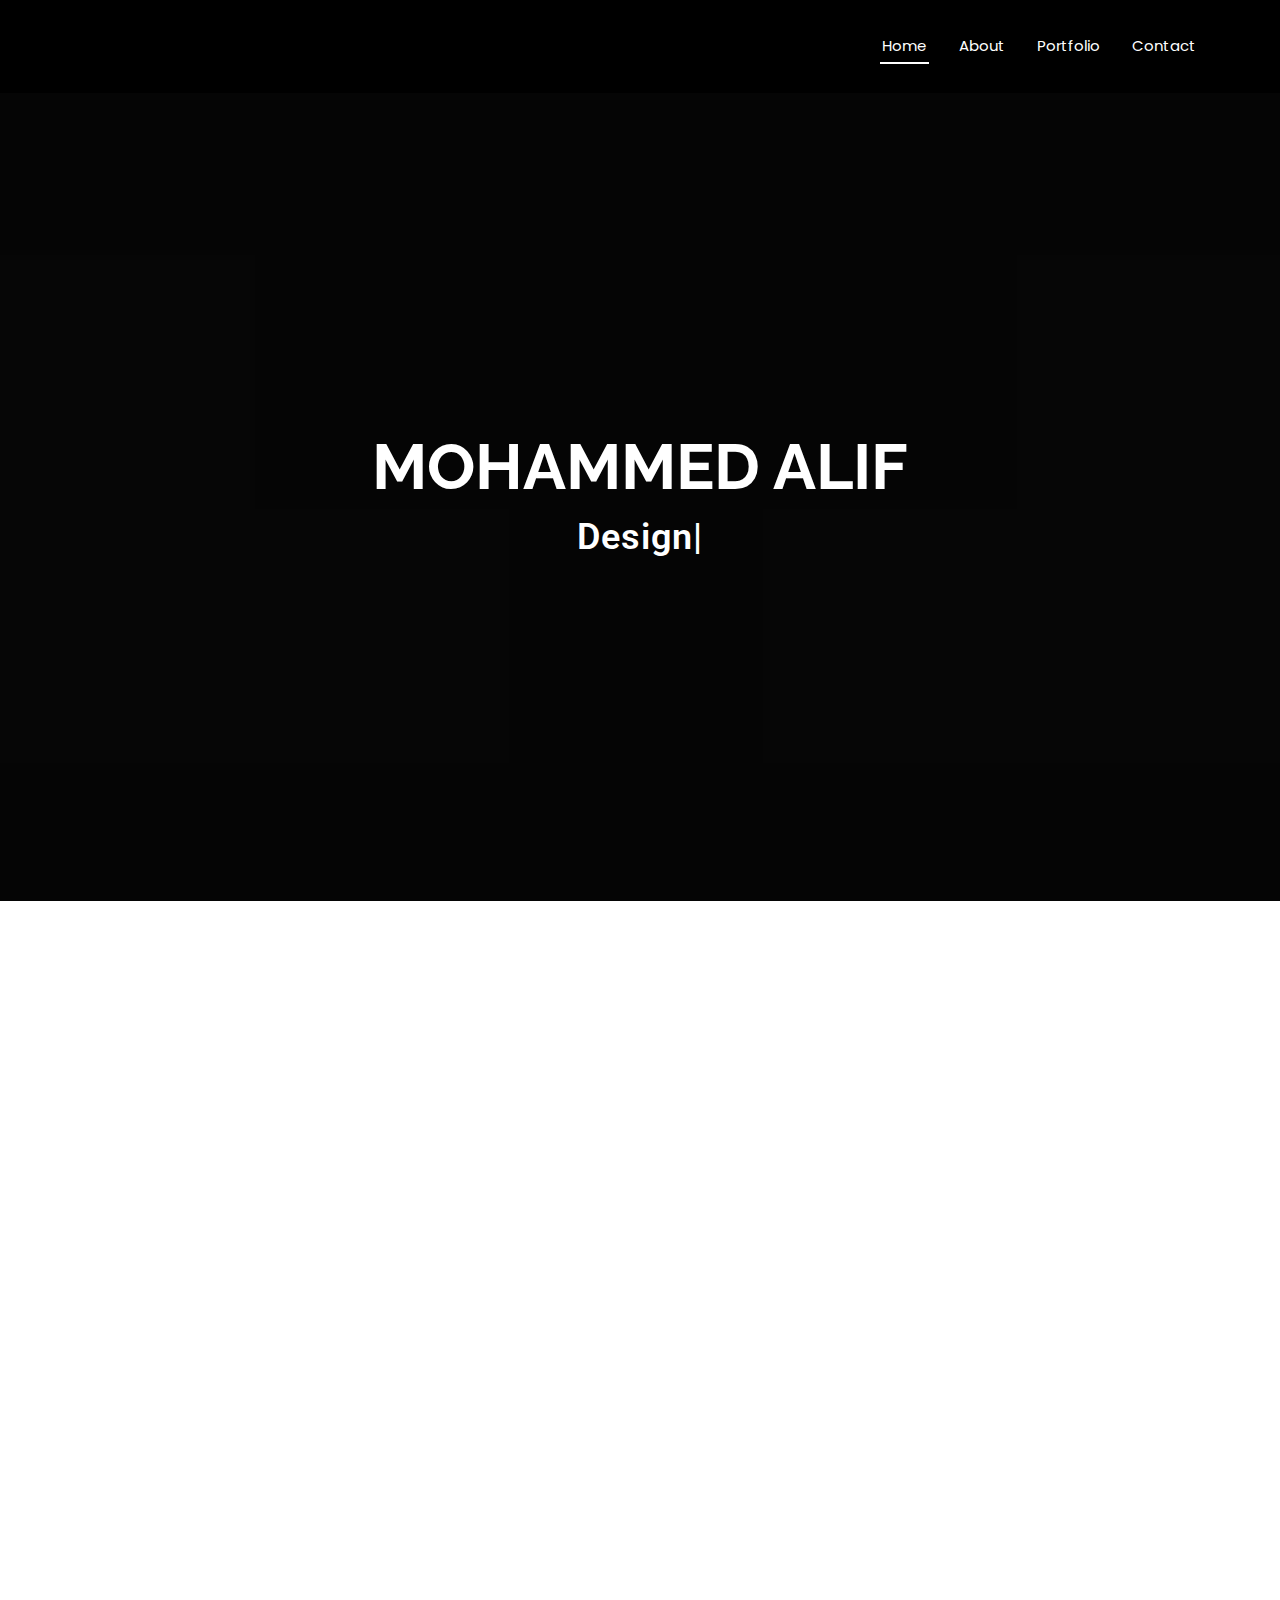
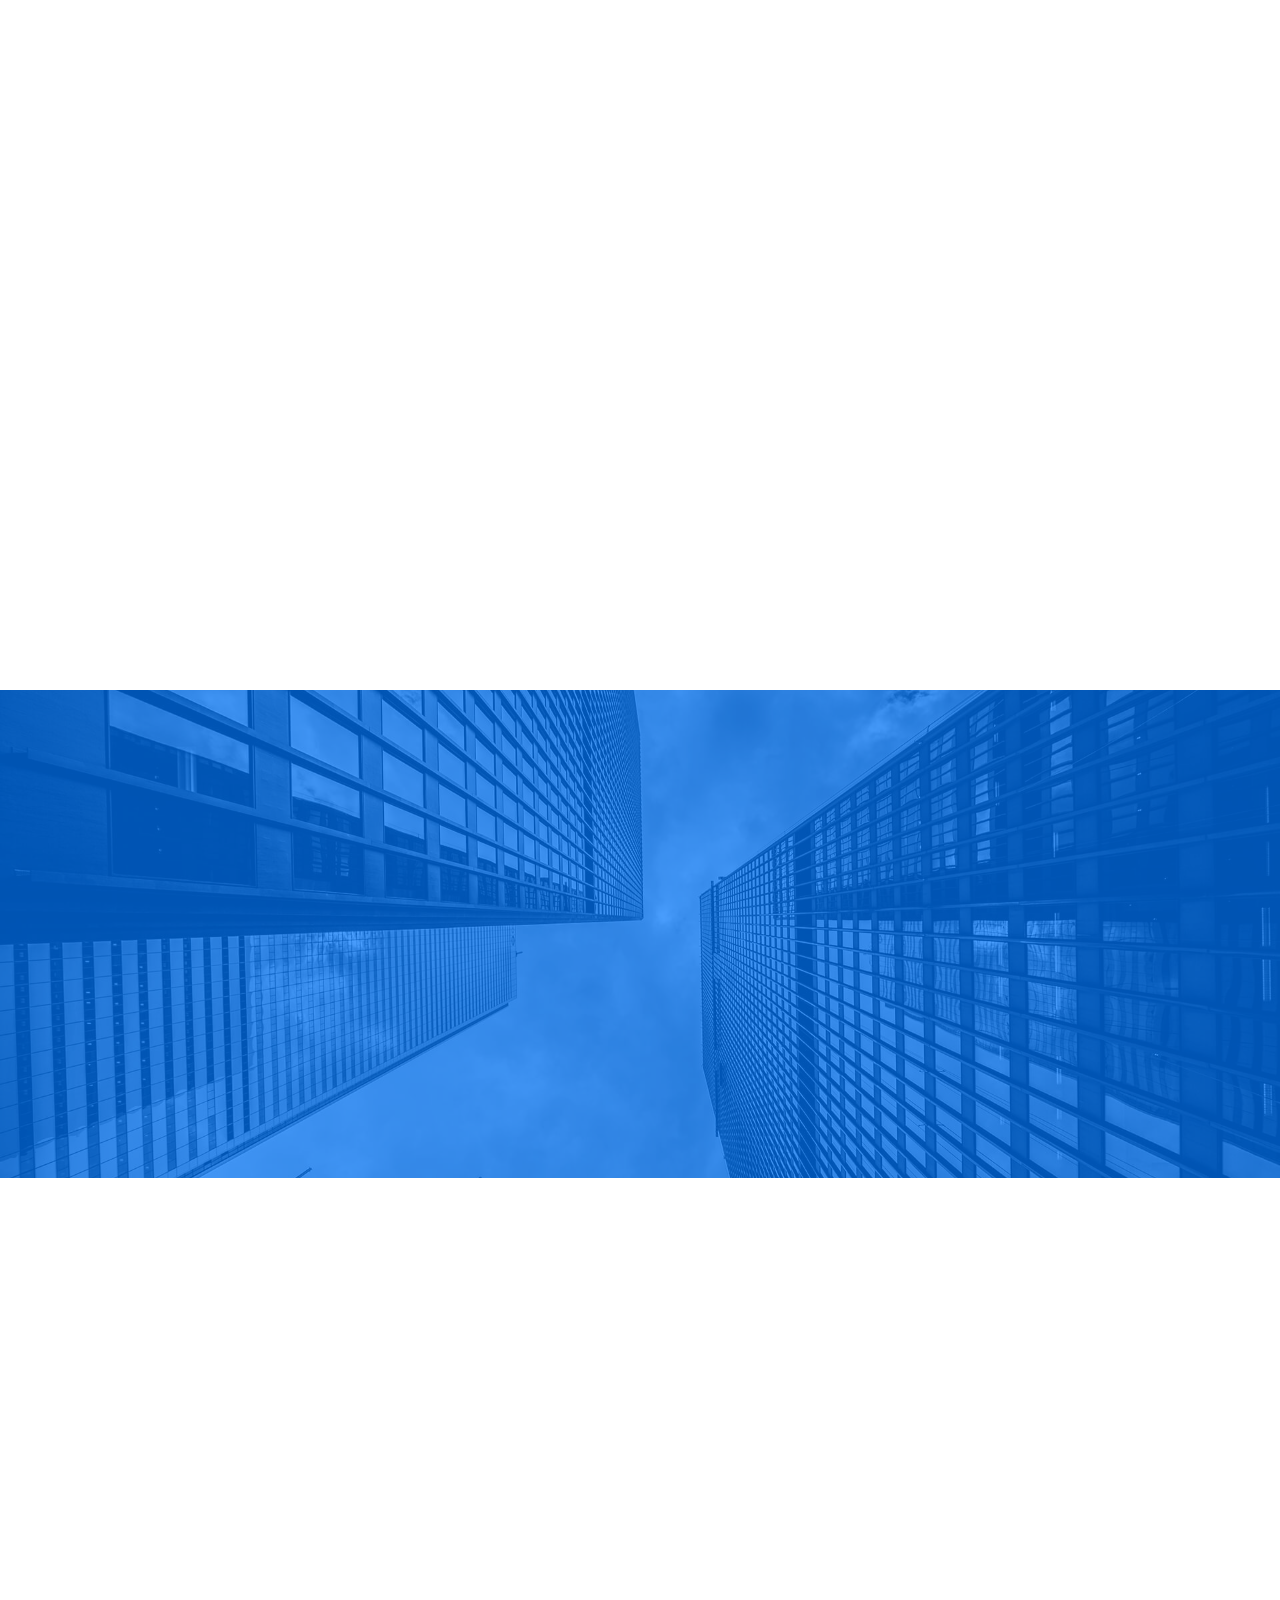
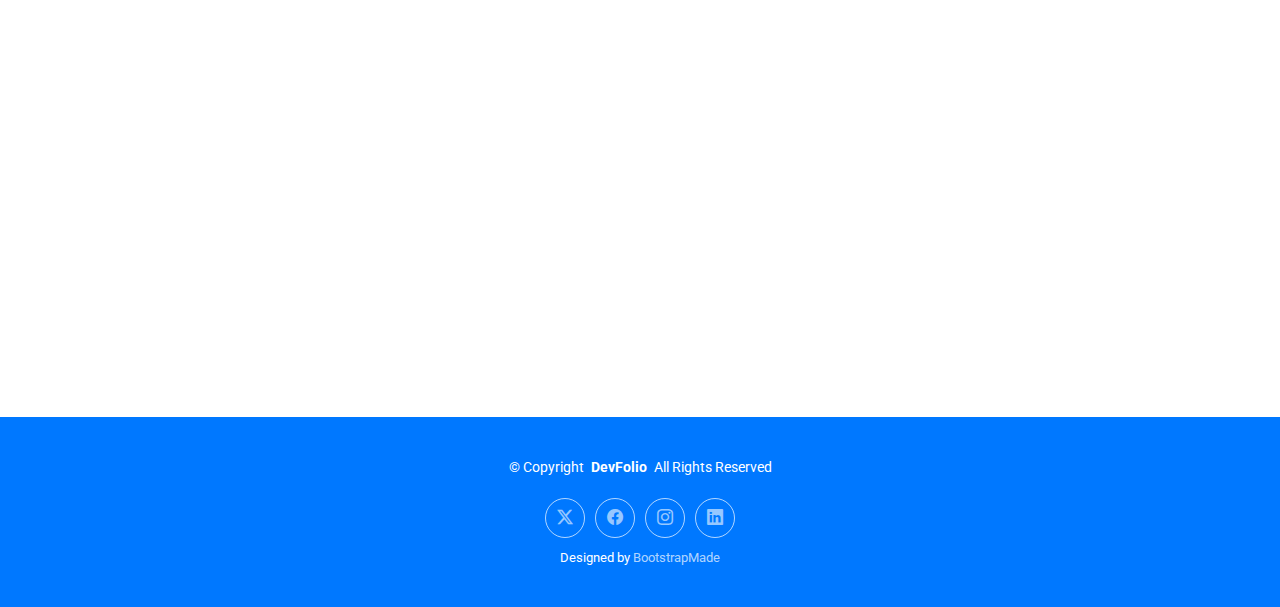
<file: index.html>
<!DOCTYPE html>
<html lang="en">

<head>
  <meta charset="utf-8">
  <meta content="width=device-width, initial-scale=1.0" name="viewport">
  <title>portfolio</title>
  <meta name="description" content="">
  <meta name="keywords" content="">

  <!-- Favicons -->
  <link href="assets/img/favicon.png" rel="icon">
  <link href="assets/img/apple-touch-icon.png" rel="apple-touch-icon">

  <!-- Fonts -->
  <link href="https://fonts.googleapis.com" rel="preconnect">
  <link href="https://fonts.gstatic.com" rel="preconnect" crossorigin>
  <link href="https://fonts.googleapis.com/css2?family=Roboto:ital,wght@0,100;0,300;0,400;0,500;0,700;0,900;1,100;1,300;1,400;1,500;1,700;1,900&family=Poppins:ital,wght@0,100;0,200;0,300;0,400;0,500;0,600;0,700;0,800;0,900;1,100;1,200;1,300;1,400;1,500;1,600;1,700;1,800;1,900&family=Raleway:ital,wght@0,100;0,200;0,300;0,400;0,500;0,600;0,700;0,800;0,900;1,100;1,200;1,300;1,400;1,500;1,600;1,700;1,800;1,900&display=swap" rel="stylesheet">

  <!-- Vendor CSS Files -->
  <link href="assets/vendor/bootstrap/css/bootstrap.min.css" rel="stylesheet">
  <link href="assets/vendor/bootstrap-icons/bootstrap-icons.css" rel="stylesheet">
  <link href="assets/vendor/aos/aos.css" rel="stylesheet">
  <link href="assets/vendor/glightbox/css/glightbox.min.css" rel="stylesheet">
  <link href="assets/vendor/swiper/swiper-bundle.min.css" rel="stylesheet">

  <!-- Main CSS File -->
  <link href="assets/css/main.css" rel="stylesheet">

  <!-- =======================================================
  * Template Name: DevFolio
  * Template URL: https://bootstrapmade.com/devfolio-bootstrap-portfolio-html-template/
  * Updated: Aug 07 2024 with Bootstrap v5.3.3
  * Author: BootstrapMade.com
  * License: https://bootstrapmade.com/license/
  ======================================================== -->
</head>

<body class="index-page">

  <header id="header" class="header d-flex align-items-center sticky-top">
    <div class="container-fluid container-xl position-relative d-flex align-items-center justify-content-between">

      <a href="index.html" class="logo d-flex align-items-center">
        <!-- Uncomment the line below if you also wish to use an image logo -->
        <!-- <img src="assets/img/logo.png" alt=""> -->
        <h1 class="sitename"></h1>
      </a>

      <nav id="navmenu" class="navmenu">
        <ul>
          <li><a href="#hero" class="active">Home<br></a></li>
          <li><a href="#about">About</a></li>
         <!-- <li><a href="#services">Services</a></li>-->
          <li><a href="#portfolio">Portfolio</a></li>
         <!-- <li class="dropdown"><a href="#"><span>Dropdown</span> <i class="bi bi-chevron-down toggle-dropdown"></i></a>
            <ul>
              <li><a href="#">Dropdown 1</a></li>
              <li class="dropdown"><a href="#"><span>Deep Dropdown</span> <i class="bi bi-chevron-down toggle-dropdown"></i></a>
                <ul>
                  <li><a href="#">Deep Dropdown 1</a></li>
                  <li><a href="#">Deep Dropdown 2</a></li>
                  <li><a href="#">Deep Dropdown 3</a></li>
                  <li><a href="#">Deep Dropdown 4</a></li>
                  <li><a href="#">Deep Dropdown 5</a></li>
                </ul>
              </li>
              <li><a href="#">Dropdown 2</a></li>
              <li><a href="#">Dropdown 3</a></li>
              <li><a href="#">Dropdown 4</a></li>
            </ul>
          </li>-->
          <li><a href="#contact">Contact</a></li>
        </ul>
        <i class="mobile-nav-toggle d-xl-none bi bi-list"></i>
      </nav>

    </div>
  </header>

  <main class="main">

    <!-- Hero Section -->
    <section id="hero" class="hero section dark-background">
      
      <div class="container d-flex flex-column align-items-center justify-content-center text-center" data-aos="fade-up" data-aos-delay="100">
        <h2>MOHAMMED ALIF</h2>
        <p><span class="typed" data-typed-items="Designer, Developer, Freelancer, Photographer"></span></p>
      </div>

    </section><!-- /Hero Section -->

    <!-- About Section -->
    <section id="about" class="about section">

      <div class="container" data-aos="fade-up" data-aos-delay="100">

        <div class="row gy-4">
          <div class="col-md-6">

            <div class="row justify-content-between gy-4">
              <div class="col-lg-5">
                <img src="assets/img/ALIF.jpg" class="img-fluid" alt="">
              </div>
              <div class="col-lg-7 about-info">
                <p><strong>Name: </strong> <span>MOHAMMED ALIF</span></p>
                <p><strong>Profile: </strong> <span>Computer Science Engineer</span></p>
                <p><strong>Email: </strong> <span>muhammedalif81@gmail.com</span></p>
                <p><strong>Phone: </strong> <span>(617) 557-0089</span></p>
              </div>
            </div>

            <div class="skills-content skills-animation">

              <h5>Skills</h5>

              <div class="progress">
                <span class="skill"><span>HTML</span> <i class="val">100%</i></span>
                <div class="progress-bar-wrap">
                  <div class="progress-bar" role="progressbar" aria-valuenow="100" aria-valuemin="0" aria-valuemax="100"></div>
                </div>
              </div><!-- End Skills Item -->

              <div class="progress">
                <span class="skill"><span>CSS</span> <i class="val">90%</i></span>
                <div class="progress-bar-wrap">
                  <div class="progress-bar" role="progressbar" aria-valuenow="90" aria-valuemin="0" aria-valuemax="100"></div>
                </div>
              </div><!-- End Skills Item -->

              <div class="progress">
                <span class="skill"><span>Python</span> <i class="val">85%</i></span>
                <div class="progress-bar-wrap">
                  <div class="progress-bar" role="progressbar" aria-valuenow="75" aria-valuemin="0" aria-valuemax="100"></div>
                </div>
              </div><!-- End Skills Item -->

              <div class="progress">
                <span class="skill"><span>C++</span> <i class="val">55%</i></span>
                <div class="progress-bar-wrap">
                  <div class="progress-bar" role="progressbar" aria-valuenow="55" aria-valuemin="0" aria-valuemax="100"></div>
                </div>
              </div><!-- End Skills Item -->

            </div>
          </div>

          <div class="col-md-6">
            <div class="about-me">
              <h4>About me</h4>
              <p>
                As a second-year computer science student, I’m deeply immersed in the world of technology and coding. I love tackling complex problems and finding creative solutions through programming. Each project I work on fuels my curiosity and enhances my skills in languages like Python and Java. Balancing my coursework with extracurricular activities keeps me engaged, and I’m always eager to collaborate with classmates on innovative ideas. I’m also actively exploring internships to gain practical experience and stay updated on industry trends. Overall, I’m excited about the journey ahead and how I can contribute to the ever-evolving tech landscape!
              </p>
              <p>
                

              </p>
              <p>
                 

              </p>
            </div>
          </div>
        </div>

      </div>

    </section><!-- /About Section -->

    <!-- Resume Section -->
    <section id="resume" class="resume section">

      <!-- Section Title -->
      <div class="container section-title" data-aos="fade-up">
        <h2>Resume</h2>
        <p>Necessitatibus eius consequatur ex aliquid fuga eum quidem sint consectetur velit</p>
      </div><!-- End Section Title -->

      <div class="container">

        <div class="row">

          <div class="col-lg-6" data-aos="fade-up" data-aos-delay="100">
            <h3 class="resume-title">Sumary</h3>

            <div class="resume-item pb-0">
              <h4>MOHAMMED ALIF</h4>
              <p><em>A Computer science student</em></p>
              <ul>
                <li>Kasaragod kerala, INDIA</li>
                <li>(123) 456-7891</li>
                <li>muhammedalif81@gmail.com</li>
              </ul>
            </div><!-- Edn Resume Item -->

            <h3 class="resume-title">Education</h3>
            <div class="resume-item">
              <h4>Computer science &amp; Engineering</h4>
              <h5>2023 - 2027</h5>
              <p><em>KVG College of Engineering,Sullia DK,Karnataka,IN </em></p>
              <p>Qui deserunt veniam. Et sed aliquam labore tempore sed quisquam iusto autem sit. Ea vero voluptatum qui ut dignissimos deleniti nerada porti sand markend</p>
            </div><!-- Edn Resume Item -->

            <div class="resume-item">
              <h4>Computer science </h4>
              <h5>2018 - 20123</h5>
              <p><em>Chemnad jamaath HSS, IN</em></p>
              <p>Quia nobis sequi est occaecati aut. Repudiandae et iusto quae reiciendis et quis Eius vel ratione eius unde vitae rerum voluptates asperiores voluptatem Earum molestiae consequatur neque etlon sader mart dila</p>
            </div><!-- Edn Resume Item -->

          </div>

          <div class="col-lg-6" data-aos="fade-up" data-aos-delay="200">
            <h3 class="resume-title">Professional Experience</h3>
            <div class="resume-item">
              <h4>Software Engineer</h4>
              <h5>2017 - Present</h5>
              <p><em>Experion, New York, NY </em></p>
              <ul>
                <li>Lead in the design, development, and implementation of the graphic, layout, and production communication materials</li>
                <li>Delegate tasks to the 7 members of the design team and provide counsel on all aspects of the project. </li>
                <li>Supervise the assessment of all graphic materials in order to ensure quality and accuracy of the design</li>
                <li>Oversee the efficient use of production project budgets ranging from $2,000 - $25,000</li>
              </ul>
            </div><!-- Edn Resume Item -->

            <div class="resume-item">
              <h4>Web Dev</h4>
              <h5>2017 - 2018</h5>
              <p><em>Stepping Stone Advertising, New York, NY</em></p>
              <ul>
                <li>Developed numerous marketing programs (logos, brochures,infographics, presentations, and advertisements).</li>
                <li>Managed up to 5 projects or tasks at a given time while under pressure</li>
                <li>Recommended and consulted with clients on the most appropriate graphic design</li>
                <li>Created 4+ design presentations and proposals a month for clients and account managers</li>
              </ul>
            </div><!-- Edn Resume Item -->

          </div>

        </div>

      </div>

    </section><!-- /Resume Section -->
<!--
    <section id="services" class="services section">

      <div class="container section-title" data-aos="fade-up">
        <h2>Services</h2>
        <p>Necessitatibus eius consequatur ex aliquid fuga eum quidem sint consectetur velit</p>
      </div>

      <div class="container">

        <div class="row gy-4">

          <div class="col-lg-4 col-md-6" data-aos="fade-up" data-aos-delay="100">
            <div class="service-item  position-relative">
              <div class="icon">
                <i class="bi bi-activity"></i>
              </div>
              <a href="#" class="stretched-link">
                <h3>Nesciunt Mete</h3>
              </a>
              <p>Provident nihil minus qui consequatur non omnis maiores. Eos accusantium minus dolores iure perferendis tempore et consequatur.</p>
            </div>
          </div>

          <div class="col-lg-4 col-md-6" data-aos="fade-up" data-aos-delay="200">
            <div class="service-item position-relative">
              <div class="icon">
                <i class="bi bi-broadcast"></i>
              </div>
              <a href="#" class="stretched-link">
                <h3>Eosle Commodi</h3>
              </a>
              <p>Ut autem aut autem non a. Sint sint sit facilis nam iusto sint. Libero corrupti neque eum hic non ut nesciunt dolorem.</p>
            </div>
          </div>

          <div class="col-lg-4 col-md-6" data-aos="fade-up" data-aos-delay="300">
            <div class="service-item position-relative">
              <div class="icon">
                <i class="bi bi-easel"></i>
              </div>
              <a href="#" class="stretched-link">
                <h3>Ledo Markt</h3>
              </a>
              <p>Ut excepturi voluptatem nisi sed. Quidem fuga consequatur. Minus ea aut. Vel qui id voluptas adipisci eos earum corrupti.</p>
            </div>
          </div> End Service Item 


          <div class="col-lg-4 col-md-6" data-aos="fade-up" data-aos-delay="400">
            <div class="service-item position-relative">
              <div class="icon">
                <i class="bi bi-bounding-box-circles"></i>
              </div>
              <a href="#" class="stretched-link">
                <h3>Asperiores Commodit</h3>
              </a>
              <p>Non et temporibus minus omnis sed dolor esse consequatur. Cupiditate sed error ea fuga sit provident adipisci neque.</p>
              <a href="#" class="stretched-link"></a>
            </div>
          </div>

          <div class="col-lg-4 col-md-6" data-aos="fade-up" data-aos-delay="500">
            <div class="service-item position-relative">
              <div class="icon">
                <i class="bi bi-calendar4-week"></i>
              </div>
              <a href="#" class="stretched-link">
                <h3>Velit Doloremque</h3>
              </a>
              <p>Cumque et suscipit saepe. Est maiores autem enim facilis ut aut ipsam corporis aut. Sed animi at autem alias eius labore.</p>
              <a href="#" class="stretched-link"></a>
            </div>
          </div>

          <div class="col-lg-4 col-md-6" data-aos="fade-up" data-aos-delay="600">
            <div class="service-item position-relative">
              <div class="icon">
                <i class="bi bi-chat-square-text"></i>
              </div>
              <a href="#" class="stretched-link">
                <h3>Dolori Architecto</h3>
              </a>
              <p>Hic molestias ea quibusdam eos. Fugiat enim doloremque aut neque non et debitis iure. Corrupti recusandae ducimus enim.</p>
              <a href="#" class="stretched-link"></a>
            </div>
          </div>

        </div>

      </div>

    </section>
-->
    <!-- Stats Section -->
    <section id="stats" class="stats section accent-background">

      <img src="assets/img/stats-bg.jpg" alt="" data-aos="fade-in">

      <div class="container position-relative" data-aos="fade-up" data-aos-delay="100">

        <div class="row gy-4">

          <div class="col-lg-3 col-md-6">
            <div class="stats-item text-center w-100 h-100">
              <span data-purecounter-start="0" data-purecounter-end="232" data-purecounter-duration="0" class="purecounter">232</span>
              <p>Clients</p>
            </div>
          </div><!-- End Stats Item -->

          <div class="col-lg-3 col-md-6">
            <div class="stats-item text-center w-100 h-100">
              <span data-purecounter-start="0" data-purecounter-end="521" data-purecounter-duration="0" class="purecounter">521</span>
              <p>Projects</p>
            </div>
          </div><!-- End Stats Item -->

          <div class="col-lg-3 col-md-6">
            <div class="stats-item text-center w-100 h-100">
              <span data-purecounter-start="0" data-purecounter-end="1453" data-purecounter-duration="0" class="purecounter">1453</span>
              <p>Hours Of Support</p>
            </div>
          </div><!-- End Stats Item -->

          <div class="col-lg-3 col-md-6">
            <div class="stats-item text-center w-100 h-100">
              <span data-purecounter-start="0" data-purecounter-end="32" data-purecounter-duration="0" class="purecounter">32</span>
              <p>Awards</p>
            </div>
          </div><!-- End Stats Item -->

        </div>

      </div>

    </section><!-- /Stats Section -->

    <!-- Portfolio Section -->
    <section id="portfolio" class="portfolio section">

      <!-- Section Title -->
      <div class="container section-title" data-aos="fade-up">
        <h2>Portfolio</h2>
        <p>Necessitatibus eius consequatur ex aliquid fuga eum quidem sint consectetur velit</p>
      </div><!-- End Section Title -->

      <div class="container">

        <div class="isotope-layout" data-default-filter="*" data-layout="masonry" data-sort="original-order">

          <ul class="portfolio-filters isotope-filters" data-aos="fade-up" data-aos-delay="100">
            <li data-filter="*" class="filter-active">All</li>
            <li data-filter=".filter-app">App</li>
            <li data-filter=".filter-product">Product</li>
            <li data-filter=".filter-branding">Branding</li>
            <li data-filter=".filter-books">Books</li>
          </ul><!-- End Portfolio Filters -->

          <div class="row gy-4 isotope-container" data-aos="fade-up" data-aos-delay="200">

            <div class="col-lg-4 col-md-6 portfolio-item isotope-item filter-app">
              <img src="assets/img/portfolio/app-1.jpg" class="img-fluid" alt="">
              <div class="portfolio-info">
                <h4>App 1</h4>
                <p>Lorem ipsum, dolor sit amet consectetur</p>
                <a href="assets/img/portfolio/app-1.jpg" title="App 1" data-gallery="portfolio-gallery-app" class="glightbox preview-link"><i class="bi bi-zoom-in"></i></a>
                <a href="portfolio-details.html" title="More Details" class="details-link"><i class="bi bi-link-45deg"></i></a>
              </div>
            </div><!-- End Portfolio Item -->

            <div class="col-lg-4 col-md-6 portfolio-item isotope-item filter-product">
              <img src="assets/img/portfolio/product-1.jpg" class="img-fluid" alt="">
              <div class="portfolio-info">
                <h4>Product 1</h4>
                <p>Lorem ipsum, dolor sit amet consectetur</p>
                <a href="assets/img/portfolio/product-1.jpg" title="Product 1" data-gallery="portfolio-gallery-product" class="glightbox preview-link"><i class="bi bi-zoom-in"></i></a>
                <a href="portfolio-details.html" title="More Details" class="details-link"><i class="bi bi-link-45deg"></i></a>
              </div>
            </div><!-- End Portfolio Item -->

            <div class="col-lg-4 col-md-6 portfolio-item isotope-item filter-branding">
              <img src="assets/img/portfolio/branding-1.jpg" class="img-fluid" alt="">
              <div class="portfolio-info">
                <h4>Branding 1</h4>
                <p>Lorem ipsum, dolor sit amet consectetur</p>
                <a href="assets/img/portfolio/branding-1.jpg" title="Branding 1" data-gallery="portfolio-gallery-branding" class="glightbox preview-link"><i class="bi bi-zoom-in"></i></a>
                <a href="portfolio-details.html" title="More Details" class="details-link"><i class="bi bi-link-45deg"></i></a>
              </div>
            </div><!-- End Portfolio Item -->

            <div class="col-lg-4 col-md-6 portfolio-item isotope-item filter-books">
              <img src="assets/img/portfolio/books-1.jpg" class="img-fluid" alt="">
              <div class="portfolio-info">
                <h4>Books 1</h4>
                <p>Lorem ipsum, dolor sit amet consectetur</p>
                <a href="assets/img/portfolio/books-1.jpg" title="Branding 1" data-gallery="portfolio-gallery-book" class="glightbox preview-link"><i class="bi bi-zoom-in"></i></a>
                <a href="portfolio-details.html" title="More Details" class="details-link"><i class="bi bi-link-45deg"></i></a>
              </div>
            </div><!-- End Portfolio Item -->

            <div class="col-lg-4 col-md-6 portfolio-item isotope-item filter-app">
              <img src="assets/img/portfolio/app-2.jpg" class="img-fluid" alt="">
              <div class="portfolio-info">
                <h4>App 2</h4>
                <p>Lorem ipsum, dolor sit amet consectetur</p>
                <a href="assets/img/portfolio/app-2.jpg" title="App 2" data-gallery="portfolio-gallery-app" class="glightbox preview-link"><i class="bi bi-zoom-in"></i></a>
                <a href="portfolio-details.html" title="More Details" class="details-link"><i class="bi bi-link-45deg"></i></a>
              </div>
            </div><!-- End Portfolio Item -->

            <div class="col-lg-4 col-md-6 portfolio-item isotope-item filter-product">
              <img src="assets/img/portfolio/product-2.jpg" class="img-fluid" alt="">
              <div class="portfolio-info">
                <h4>Product 2</h4>
                <p>Lorem ipsum, dolor sit amet consectetur</p>
                <a href="assets/img/portfolio/product-2.jpg" title="Product 2" data-gallery="portfolio-gallery-product" class="glightbox preview-link"><i class="bi bi-zoom-in"></i></a>
                <a href="portfolio-details.html" title="More Details" class="details-link"><i class="bi bi-link-45deg"></i></a>
              </div>
            </div><!-- End Portfolio Item -->

            <div class="col-lg-4 col-md-6 portfolio-item isotope-item filter-branding">
              <img src="assets/img/portfolio/branding-2.jpg" class="img-fluid" alt="">
              <div class="portfolio-info">
                <h4>Branding 2</h4>
                <p>Lorem ipsum, dolor sit amet consectetur</p>
                <a href="assets/img/portfolio/branding-2.jpg" title="Branding 2" data-gallery="portfolio-gallery-branding" class="glightbox preview-link"><i class="bi bi-zoom-in"></i></a>
                <a href="portfolio-details.html" title="More Details" class="details-link"><i class="bi bi-link-45deg"></i></a>
              </div>
            </div><!-- End Portfolio Item -->

            <div class="col-lg-4 col-md-6 portfolio-item isotope-item filter-books">
              <img src="assets/img/portfolio/books-2.jpg" class="img-fluid" alt="">
              <div class="portfolio-info">
                <h4>Books 2</h4>
                <p>Lorem ipsum, dolor sit amet consectetur</p>
                <a href="assets/img/portfolio/books-2.jpg" title="Branding 2" data-gallery="portfolio-gallery-book" class="glightbox preview-link"><i class="bi bi-zoom-in"></i></a>
                <a href="portfolio-details.html" title="More Details" class="details-link"><i class="bi bi-link-45deg"></i></a>
              </div>
            </div><!-- End Portfolio Item -->

            <div class="col-lg-4 col-md-6 portfolio-item isotope-item filter-app">
              <img src="assets/img/portfolio/app-3.jpg" class="img-fluid" alt="">
              <div class="portfolio-info">
                <h4>App 3</h4>
                <p>Lorem ipsum, dolor sit amet consectetur</p>
                <a href="assets/img/portfolio/app-3.jpg" title="App 3" data-gallery="portfolio-gallery-app" class="glightbox preview-link"><i class="bi bi-zoom-in"></i></a>
                <a href="portfolio-details.html" title="More Details" class="details-link"><i class="bi bi-link-45deg"></i></a>
              </div>
            </div><!-- End Portfolio Item -->

            <div class="col-lg-4 col-md-6 portfolio-item isotope-item filter-product">
              <img src="assets/img/portfolio/product-3.jpg" class="img-fluid" alt="">
              <div class="portfolio-info">
                <h4>Product 3</h4>
                <p>Lorem ipsum, dolor sit amet consectetur</p>
                <a href="assets/img/portfolio/product-3.jpg" title="Product 3" data-gallery="portfolio-gallery-product" class="glightbox preview-link"><i class="bi bi-zoom-in"></i></a>
                <a href="portfolio-details.html" title="More Details" class="details-link"><i class="bi bi-link-45deg"></i></a>
              </div>
            </div><!-- End Portfolio Item -->

            <div class="col-lg-4 col-md-6 portfolio-item isotope-item filter-branding">
              <img src="assets/img/portfolio/branding-3.jpg" class="img-fluid" alt="">
              <div class="portfolio-info">
                <h4>Branding 3</h4>
                <p>Lorem ipsum, dolor sit amet consectetur</p>
                <a href="assets/img/portfolio/branding-3.jpg" title="Branding 2" data-gallery="portfolio-gallery-branding" class="glightbox preview-link"><i class="bi bi-zoom-in"></i></a>
                <a href="portfolio-details.html" title="More Details" class="details-link"><i class="bi bi-link-45deg"></i></a>
              </div>
            </div><!-- End Portfolio Item -->

            <div class="col-lg-4 col-md-6 portfolio-item isotope-item filter-books">
              <img src="assets/img/portfolio/books-3.jpg" class="img-fluid" alt="">
              <div class="portfolio-info">
                <h4>Books 3</h4>
                <p>Lorem ipsum, dolor sit amet consectetur</p>
                <a href="assets/img/portfolio/books-3.jpg" title="Branding 3" data-gallery="portfolio-gallery-book" class="glightbox preview-link"><i class="bi bi-zoom-in"></i></a>
                <a href="portfolio-details.html" title="More Details" class="details-link"><i class="bi bi-link-45deg"></i></a>
              </div>
            </div><!-- End Portfolio Item -->

          </div><!-- End Portfolio Container -->

        </div>

      </div>

    </section><!-- /Portfolio Section -->

    <!-- Pricing Section -->
    <section id="pricing" class="pricing section">

      <!-- Section Title -->
      <div class="container section-title" data-aos="fade-up">
        <h2>Pricing</h2>
        <p>Necessitatibus eius consequatur ex aliquid fuga eum quidem sint consectetur velit</p>
      </div><!-- End Section Title -->

      <div class="container" data-aos="fade-up" data-aos-delay="100">

        <div class="row gy-4 gx-lg-5">

          <div class="col-lg-6">
            <div class="pricing-item d-flex justify-content-between">
              <h3>Portrait Photography</h3>
              <h4>$160.00</h4>
            </div>
          </div><!-- End Pricing Item -->

          <div class="col-lg-6">
            <div class="pricing-item d-flex justify-content-between">
              <h3>Fashion Photography</h3>
              <h4>$300.00</h4>
            </div>
          </div><!-- End Pricing Item -->

          <div class="col-lg-6">
            <div class="pricing-item d-flex justify-content-between">
              <h3>Sports Photography</h3>
              <h4>$200.00</h4>
            </div>
          </div><!-- End Pricing Item -->

          <div class="col-lg-6">
            <div class="pricing-item d-flex justify-content-between">
              <h3>Still Life Photography</h3>
              <h4>$120.00</h4>
            </div>
          </div><!-- End Pricing Item -->

          <div class="col-lg-6">
            <div class="pricing-item d-flex justify-content-between">
              <h3>Wedding Photography</h3>
              <h4>$500.00</h4>
            </div>
          </div><!-- End Pricing Item -->

          <div class="col-lg-6">
            <div class="pricing-item d-flex justify-content-between">
              <h3>Photojournalism</h3>
              <h4>$200.00</h4>
            </div>
          </div><!-- End Pricing Item -->

        </div>

      </div>

    </section><!-- /Pricing Section -->

    <!-- Faq Section -->
    <section id="faq" class="faq section">

      <div class="container">

        <div class="row gy-4">

          <div class="col-lg-4" data-aos="fade-up" data-aos-delay="100">
            <div class="content px-xl-5">
              <h3><span>Frequently Asked </span><strong>Questions</strong></h3>
              <p>
                Lorem ipsum dolor sit amet, consectetur adipiscing elit, sed do eiusmod tempor incididunt ut labore et dolore magna aliqua. Duis aute irure dolor in reprehenderit
              </p>
            </div>
          </div>

          <div class="col-lg-8" data-aos="fade-up" data-aos-delay="200">

            <div class="faq-container">
              <div class="faq-item faq-active">
                <h3><span class="num">1.</span> <span>Non consectetur a erat nam at lectus urna duis?</span></h3>
                <div class="faq-content">
                  <p>Feugiat pretium nibh ipsum consequat. Tempus iaculis urna id volutpat lacus laoreet non curabitur gravida. Venenatis lectus magna fringilla urna porttitor rhoncus dolor purus non.</p>
                </div>
                <i class="faq-toggle bi bi-chevron-right"></i>
              </div><!-- End Faq item-->

              <div class="faq-item">
                <h3><span class="num">2.</span> <span>Feugiat scelerisque varius morbi enim nunc faucibus a pellentesque?</span></h3>
                <div class="faq-content">
                  <p>Dolor sit amet consectetur adipiscing elit pellentesque habitant morbi. Id interdum velit laoreet id donec ultrices. Fringilla phasellus faucibus scelerisque eleifend donec pretium. Est pellentesque elit ullamcorper dignissim. Mauris ultrices eros in cursus turpis massa tincidunt dui.</p>
                </div>
                <i class="faq-toggle bi bi-chevron-right"></i>
              </div><!-- End Faq item-->

              <div class="faq-item">
                <h3><span class="num">3.</span> <span>Dolor sit amet consectetur adipiscing elit pellentesque?</span></h3>
                <div class="faq-content">
                  <p>Eleifend mi in nulla posuere sollicitudin aliquam ultrices sagittis orci. Faucibus pulvinar elementum integer enim. Sem nulla pharetra diam sit amet nisl suscipit. Rutrum tellus pellentesque eu tincidunt. Lectus urna duis convallis convallis tellus. Urna molestie at elementum eu facilisis sed odio morbi quis</p>
                </div>
                <i class="faq-toggle bi bi-chevron-right"></i>
              </div><!-- End Faq item-->

              <div class="faq-item">
                <h3><span class="num">4.</span> <span>Ac odio tempor orci dapibus. Aliquam eleifend mi in nulla?</span></h3>
                <div class="faq-content">
                  <p>Dolor sit amet consectetur adipiscing elit pellentesque habitant morbi. Id interdum velit laoreet id donec ultrices. Fringilla phasellus faucibus scelerisque eleifend donec pretium. Est pellentesque elit ullamcorper dignissim. Mauris ultrices eros in cursus turpis massa tincidunt dui.</p>
                </div>
                <i class="faq-toggle bi bi-chevron-right"></i>
              </div><!-- End Faq item-->

              <div class="faq-item">
                <h3><span class="num">5.</span> <span>Tempus quam pellentesque nec nam aliquam sem et tortor consequat?</span></h3>
                <div class="faq-content">
                  <p>Molestie a iaculis at erat pellentesque adipiscing commodo. Dignissim suspendisse in est ante in. Nunc vel risus commodo viverra maecenas accumsan. Sit amet nisl suscipit adipiscing bibendum est. Purus gravida quis blandit turpis cursus in</p>
                </div>
                <i class="faq-toggle bi bi-chevron-right"></i>
              </div><!-- End Faq item-->

            </div>

          </div>
        </div>

      </div>

    </section><!-- /Faq Section -->

    <!-- Testimonials Section -->
    <section id="testimonials" class="testimonials section accent-background">

      <img src="assets/img/testimonials-bg.jpg" class="testimonials-bg" alt="">

      <div class="container" data-aos="fade-up" data-aos-delay="100">

        <div class="swiper init-swiper">
          <script type="application/json" class="swiper-config">
            {
              "loop": true,
              "speed": 600,
              "autoplay": {
                "delay": 5000
              },
              "slidesPerView": "auto",
              "pagination": {
                "el": ".swiper-pagination",
                "type": "bullets",
                "clickable": true
              }
            }
          </script>
          <div class="swiper-wrapper">

            <div class="swiper-slide">
              <div class="testimonial-item">
                <img src="assets/img/testimonials/testimonials-1.jpg" class="testimonial-img" alt="">
                <h3>Saul Goodman</h3>
                <h4>Ceo &amp; Founder</h4>
                <div class="stars">
                  <i class="bi bi-star-fill"></i><i class="bi bi-star-fill"></i><i class="bi bi-star-fill"></i><i class="bi bi-star-fill"></i><i class="bi bi-star-fill"></i>
                </div>
                <p>
                  <i class="bi bi-quote quote-icon-left"></i>
                  <span>Proin iaculis purus consequat sem cure digni ssim donec porttitora entum suscipit rhoncus. Accusantium quam, ultricies eget id, aliquam eget nibh et. Maecen aliquam, risus at semper.</span>
                  <i class="bi bi-quote quote-icon-right"></i>
                </p>
              </div>
            </div><!-- End testimonial item -->

            <div class="swiper-slide">
              <div class="testimonial-item">
                <img src="assets/img/testimonials/testimonials-2.jpg" class="testimonial-img" alt="">
                <h3>Sara Wilsson</h3>
                <h4>Designer</h4>
                <div class="stars">
                  <i class="bi bi-star-fill"></i><i class="bi bi-star-fill"></i><i class="bi bi-star-fill"></i><i class="bi bi-star-fill"></i><i class="bi bi-star-fill"></i>
                </div>
                <p>
                  <i class="bi bi-quote quote-icon-left"></i>
                  <span>Export tempor illum tamen malis malis eram quae irure esse labore quem cillum quid cillum eram malis quorum velit fore eram velit sunt aliqua noster fugiat irure amet legam anim culpa.</span>
                  <i class="bi bi-quote quote-icon-right"></i>
                </p>
              </div>
            </div><!-- End testimonial item -->

            <div class="swiper-slide">
              <div class="testimonial-item">
                <img src="assets/img/testimonials/testimonials-3.jpg" class="testimonial-img" alt="">
                <h3>Jena Karlis</h3>
                <h4>Store Owner</h4>
                <div class="stars">
                  <i class="bi bi-star-fill"></i><i class="bi bi-star-fill"></i><i class="bi bi-star-fill"></i><i class="bi bi-star-fill"></i><i class="bi bi-star-fill"></i>
                </div>
                <p>
                  <i class="bi bi-quote quote-icon-left"></i>
                  <span>Enim nisi quem export duis labore cillum quae magna enim sint quorum nulla quem veniam duis minim tempor labore quem eram duis noster aute amet eram fore quis sint minim.</span>
                  <i class="bi bi-quote quote-icon-right"></i>
                </p>
              </div>
            </div><!-- End testimonial item -->

            <div class="swiper-slide">
              <div class="testimonial-item">
                <img src="assets/img/testimonials/testimonials-4.jpg" class="testimonial-img" alt="">
                <h3>Matt Brandon</h3>
                <h4>Freelancer</h4>
                <div class="stars">
                  <i class="bi bi-star-fill"></i><i class="bi bi-star-fill"></i><i class="bi bi-star-fill"></i><i class="bi bi-star-fill"></i><i class="bi bi-star-fill"></i>
                </div>
                <p>
                  <i class="bi bi-quote quote-icon-left"></i>
                  <span>Fugiat enim eram quae cillum dolore dolor amet nulla culpa multos export minim fugiat minim velit minim dolor enim duis veniam ipsum anim magna sunt elit fore quem dolore labore illum veniam.</span>
                  <i class="bi bi-quote quote-icon-right"></i>
                </p>
              </div>
            </div><!-- End testimonial item -->

            <div class="swiper-slide">
              <div class="testimonial-item">
                <img src="assets/img/testimonials/testimonials-5.jpg" class="testimonial-img" alt="">
                <h3>John Larson</h3>
                <h4>Entrepreneur</h4>
                <div class="stars">
                  <i class="bi bi-star-fill"></i><i class="bi bi-star-fill"></i><i class="bi bi-star-fill"></i><i class="bi bi-star-fill"></i><i class="bi bi-star-fill"></i>
                </div>
                <p>
                  <i class="bi bi-quote quote-icon-left"></i>
                  <span>Quis quorum aliqua sint quem legam fore sunt eram irure aliqua veniam tempor noster veniam enim culpa labore duis sunt culpa nulla illum cillum fugiat legam esse veniam culpa fore nisi cillum quid.</span>
                  <i class="bi bi-quote quote-icon-right"></i>
                </p>
              </div>
            </div><!-- End testimonial item -->

          </div>
          <div class="swiper-pagination"></div>
        </div>

      </div>

    </section><!-- /Testimonials Section -->

    <!-- Contact Section -->
    <section id="contact" class="contact section">

      <!-- Section Title -->
      <div class="container section-title" data-aos="fade-up">
        <h2>Contact</h2>
        <p>Necessitatibus eius consequatur ex aliquid fuga eum quidem sint consectetur velit</p>
      </div><!-- End Section Title -->

      <div class="container" data-aos="fade-up" data-aos-delay="100">

        <div class="info-wrap" data-aos="fade-up" data-aos-delay="200">
          <div class="row gy-5">

            <div class="col-lg-4">
              <div class="info-item d-flex align-items-center">
                <i class="bi bi-geo-alt flex-shrink-0"></i>
                <div>
                  <h3>Address</h3>
                  <p>A108 Adam Street, New York, NY 535022</p>
                </div>
              </div>
            </div><!-- End Info Item -->

            <div class="col-lg-4">
              <div class="info-item d-flex align-items-center">
                <i class="bi bi-telephone flex-shrink-0"></i>
                <div>
                  <h3>Call Us</h3>
                  <p>+1 5589 55488 55</p>
                </div>
              </div>
            </div><!-- End Info Item -->

            <div class="col-lg-4">
              <div class="info-item d-flex align-items-center">
                <i class="bi bi-envelope flex-shrink-0"></i>
                <div>
                  <h3>Email Us</h3>
                  <p>muhammedalif81@gmail.com</p>
                </div>
              </div>
            </div><!-- End Info Item -->

          </div>
        </div>

        <form action="forms/contact.php" method="post" class="php-email-form" data-aos="fade-up" data-aos-delay="300">
          <div class="row gy-4">

            <div class="col-md-6">
              <input type="text" name="name" class="form-control" placeholder="Your Name" required="">
            </div>

            <div class="col-md-6 ">
              <input type="email" class="form-control" name="email" placeholder="Your Email" required="">
            </div>

            <div class="col-md-12">
              <input type="text" class="form-control" name="subject" placeholder="Subject" required="">
            </div>

            <div class="col-md-12">
              <textarea class="form-control" name="message" rows="6" placeholder="Message" required=""></textarea>
            </div>

            <div class="col-md-12 text-center">
              <div class="loading">Loading</div>
              <div class="error-message"></div>
              <div class="sent-message">Your message has been sent. Thank you!</div>

              <button type="submit">Send Message</button>
            </div>

          </div>
        </form><!-- End Contact Form -->

      </div>

    </section><!-- /Contact Section -->

  </main>

  <footer id="footer" class="footer accent-background">

    <div class="container">
      <div class="copyright text-center ">
        <p>© <span>Copyright</span> <strong class="px-1 sitename">DevFolio</strong> <span>All Rights Reserved</span></p>
      </div>
      <div class="social-links d-flex justify-content-center">
        <a href=""><i class="bi bi-twitter-x"></i></a>
        <a href=""><i class="bi bi-facebook"></i></a>
        <a href=""><i class="bi bi-instagram"></i></a>
        <a href=""><i class="bi bi-linkedin"></i></a>
      </div>
      <div class="credits">
        <!-- All the links in the footer should remain intact. -->
        <!-- You can delete the links only if you've purchased the pro version. -->
        <!-- Licensing information: https://bootstrapmade.com/license/ -->
        <!-- Purchase the pro version with working PHP/AJAX contact form: [buy-url] -->
        Designed by <a href="https://bootstrapmade.com/">BootstrapMade</a>
      </div>
    </div>

  </footer>

  <!-- Scroll Top -->
  <a href="#" id="scroll-top" class="scroll-top d-flex align-items-center justify-content-center"><i class="bi bi-arrow-up-short"></i></a>

  <!-- Preloader -->
  <div id="preloader"></div>

  <!-- Vendor JS Files -->
  <script src="assets/vendor/bootstrap/js/bootstrap.bundle.min.js"></script>
  <script src="assets/vendor/php-email-form/validate.js"></script>
  <script src="assets/vendor/aos/aos.js"></script>
  <script src="assets/vendor/typed.js/typed.umd.js"></script>
  <script src="assets/vendor/waypoints/noframework.waypoints.js"></script>
  <script src="assets/vendor/purecounter/purecounter_vanilla.js"></script>
  <script src="assets/vendor/glightbox/js/glightbox.min.js"></script>
  <script src="assets/vendor/imagesloaded/imagesloaded.pkgd.min.js"></script>
  <script src="assets/vendor/isotope-layout/isotope.pkgd.min.js"></script>
  <script src="assets/vendor/swiper/swiper-bundle.min.js"></script>

  <!-- Main JS File -->
  <script src="assets/js/main.js"></script>

</body>

</html>
</file>
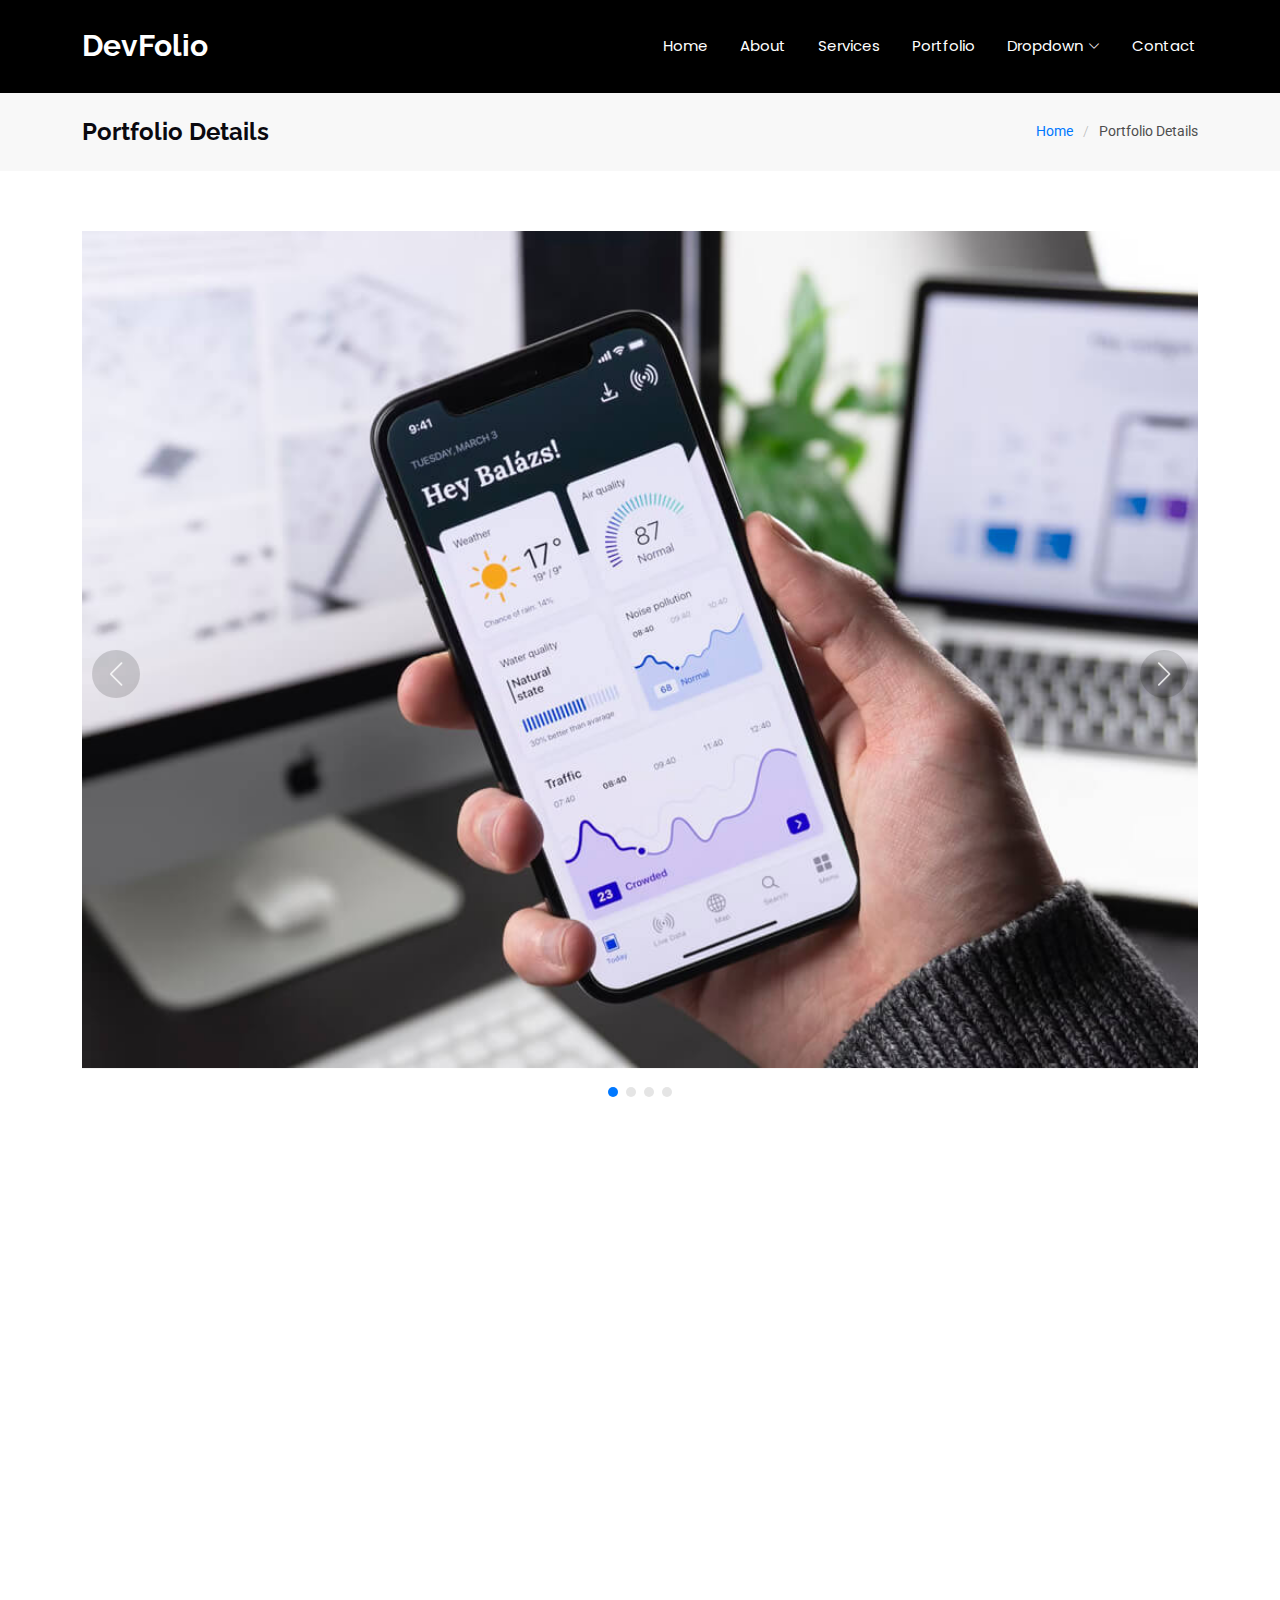
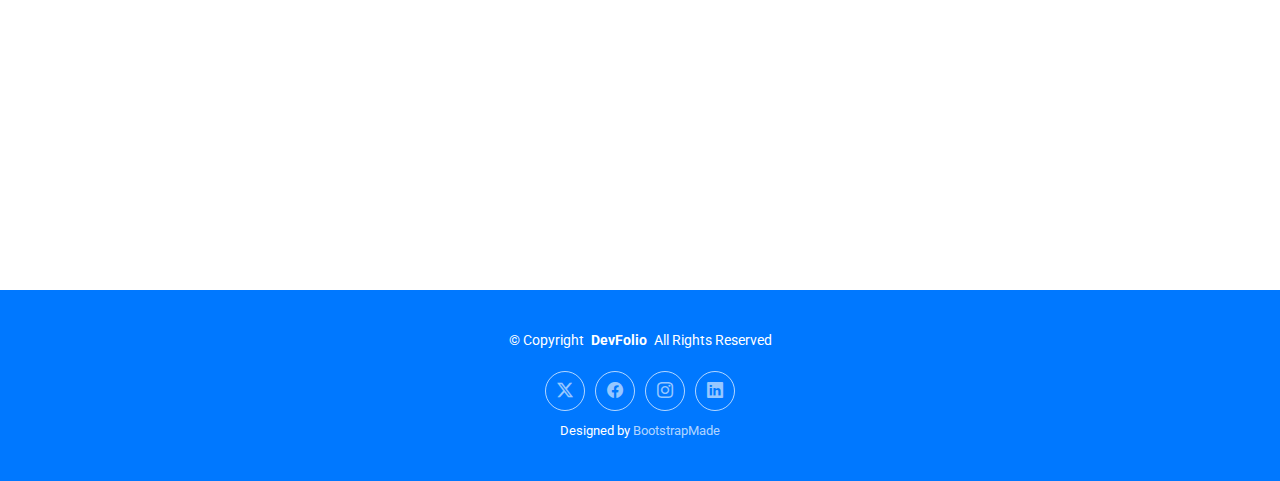
<file: portfolio-details.html>
<!DOCTYPE html>
<html lang="en">

<head>
  <meta charset="utf-8">
  <meta content="width=device-width, initial-scale=1.0" name="viewport">
  <title>Portfolio Details - DevFolio Bootstrap Template</title>
  <meta name="description" content="">
  <meta name="keywords" content="">

  <!-- Favicons -->
  <link href="assets/img/favicon.png" rel="icon">
  <link href="assets/img/apple-touch-icon.png" rel="apple-touch-icon">

  <!-- Fonts -->
  <link href="https://fonts.googleapis.com" rel="preconnect">
  <link href="https://fonts.gstatic.com" rel="preconnect" crossorigin>
  <link href="https://fonts.googleapis.com/css2?family=Roboto:ital,wght@0,100;0,300;0,400;0,500;0,700;0,900;1,100;1,300;1,400;1,500;1,700;1,900&family=Poppins:ital,wght@0,100;0,200;0,300;0,400;0,500;0,600;0,700;0,800;0,900;1,100;1,200;1,300;1,400;1,500;1,600;1,700;1,800;1,900&family=Raleway:ital,wght@0,100;0,200;0,300;0,400;0,500;0,600;0,700;0,800;0,900;1,100;1,200;1,300;1,400;1,500;1,600;1,700;1,800;1,900&display=swap" rel="stylesheet">

  <!-- Vendor CSS Files -->
  <link href="assets/vendor/bootstrap/css/bootstrap.min.css" rel="stylesheet">
  <link href="assets/vendor/bootstrap-icons/bootstrap-icons.css" rel="stylesheet">
  <link href="assets/vendor/aos/aos.css" rel="stylesheet">
  <link href="assets/vendor/glightbox/css/glightbox.min.css" rel="stylesheet">
  <link href="assets/vendor/swiper/swiper-bundle.min.css" rel="stylesheet">

  <!-- Main CSS File -->
  <link href="assets/css/main.css" rel="stylesheet">

  <!-- =======================================================
  * Template Name: DevFolio
  * Template URL: https://bootstrapmade.com/devfolio-bootstrap-portfolio-html-template/
  * Updated: Aug 07 2024 with Bootstrap v5.3.3
  * Author: BootstrapMade.com
  * License: https://bootstrapmade.com/license/
  ======================================================== -->
</head>

<body class="portfolio-details-page">

  <header id="header" class="header d-flex align-items-center sticky-top">
    <div class="container-fluid container-xl position-relative d-flex align-items-center justify-content-between">

      <a href="index.html" class="logo d-flex align-items-center">
        <!-- Uncomment the line below if you also wish to use an image logo -->
        <!-- <img src="assets/img/logo.png" alt=""> -->
        <h1 class="sitename">DevFolio</h1>
      </a>

      <nav id="navmenu" class="navmenu">
        <ul>
          <li><a href="#hero">Home<br></a></li>
          <li><a href="#about">About</a></li>
          <li><a href="#services">Services</a></li>
          <li><a href="#portfolio">Portfolio</a></li>
          <li class="dropdown"><a href="#"><span>Dropdown</span> <i class="bi bi-chevron-down toggle-dropdown"></i></a>
            <ul>
              <li><a href="#">Dropdown 1</a></li>
              <li class="dropdown"><a href="#"><span>Deep Dropdown</span> <i class="bi bi-chevron-down toggle-dropdown"></i></a>
                <ul>
                  <li><a href="#">Deep Dropdown 1</a></li>
                  <li><a href="#">Deep Dropdown 2</a></li>
                  <li><a href="#">Deep Dropdown 3</a></li>
                  <li><a href="#">Deep Dropdown 4</a></li>
                  <li><a href="#">Deep Dropdown 5</a></li>
                </ul>
              </li>
              <li><a href="#">Dropdown 2</a></li>
              <li><a href="#">Dropdown 3</a></li>
              <li><a href="#">Dropdown 4</a></li>
            </ul>
          </li>
          <li><a href="#contact">Contact</a></li>
        </ul>
        <i class="mobile-nav-toggle d-xl-none bi bi-list"></i>
      </nav>

    </div>
  </header>

  <main class="main">

    <!-- Page Title -->
    <div class="page-title" data-aos="fade">
      <div class="container d-lg-flex justify-content-between align-items-center">
        <h1 class="mb-2 mb-lg-0">Portfolio Details</h1>
        <nav class="breadcrumbs">
          <ol>
            <li><a href="index.html">Home</a></li>
            <li class="current">Portfolio Details</li>
          </ol>
        </nav>
      </div>
    </div><!-- End Page Title -->

    <!-- Portfolio Details Section -->
    <section id="portfolio-details" class="portfolio-details section">

      <div class="container" data-aos="fade-up">

        <div class="portfolio-details-slider swiper init-swiper">
          <script type="application/json" class="swiper-config">
            {
              "loop": true,
              "speed": 600,
              "autoplay": {
                "delay": 5000
              },
              "slidesPerView": "auto",
              "navigation": {
                "nextEl": ".swiper-button-next",
                "prevEl": ".swiper-button-prev"
              },
              "pagination": {
                "el": ".swiper-pagination",
                "type": "bullets",
                "clickable": true
              }
            }
          </script>
          <div class="swiper-wrapper align-items-center">

            <div class="swiper-slide">
              <img src="assets/img/portfolio/app-1.jpg" alt="">
            </div>

            <div class="swiper-slide">
              <img src="assets/img/portfolio/product-1.jpg" alt="">
            </div>

            <div class="swiper-slide">
              <img src="assets/img/portfolio/branding-1.jpg" alt="">
            </div>

            <div class="swiper-slide">
              <img src="assets/img/portfolio/books-1.jpg" alt="">
            </div>

          </div>
          <div class="swiper-button-prev"></div>
          <div class="swiper-button-next"></div>
          <div class="swiper-pagination"></div>
        </div>

        <div class="row justify-content-between gy-4 mt-4">

          <div class="col-lg-8" data-aos="fade-up">
            <div class="portfolio-description">
              <h2>This is an example of portfolio details</h2>
              <p>
                Autem ipsum nam porro corporis rerum. Quis eos dolorem eos itaque inventore commodi labore quia quia. Exercitationem repudiandae officiis neque suscipit non officia eaque itaque enim. Voluptatem officia accusantium nesciunt est omnis tempora consectetur dignissimos. Sequi nulla at esse enim cum deserunt eius.
              </p>
              <p>
                Amet consequatur qui dolore veniam voluptatem voluptatem sit. Non aspernatur atque natus ut cum nam et. Praesentium error dolores rerum minus sequi quia veritatis eum. Eos et doloribus doloremque nesciunt molestiae laboriosam.
              </p>

              <div class="testimonial-item">
                <p>
                  <i class="bi bi-quote quote-icon-left"></i>
                  <span>Export tempor illum tamen malis malis eram quae irure esse labore quem cillum quid cillum eram malis quorum velit fore eram velit sunt aliqua noster fugiat irure amet legam anim culpa.</span>
                  <i class="bi bi-quote quote-icon-right"></i>
                </p>
                <div>
                  <img src="assets/img/testimonials/testimonials-2.jpg" class="testimonial-img" alt="">
                  <h3>Sara Wilsson</h3>
                  <h4>Designer</h4>
                </div>
              </div>

              <p>
                Impedit ipsum quae et aliquid doloribus et voluptatem quasi. Perspiciatis occaecati earum et magnam animi. Quibusdam non qui ea vitae suscipit vitae sunt. Repudiandae incidunt cumque minus deserunt assumenda tempore. Delectus voluptas necessitatibus est.
              </p>

              <p>
                Sunt voluptatum sapiente facilis quo odio aut ipsum repellat debitis. Molestiae et autem libero. Explicabo et quod necessitatibus similique quis dolor eum. Numquam eaque praesentium rem et qui nesciunt.
              </p>

            </div>
          </div>

          <div class="col-lg-3" data-aos="fade-up" data-aos-delay="100">
            <div class="portfolio-info">
              <h3>Project information</h3>
              <ul>
                <li><strong>Category</strong> Web design</li>
                <li><strong>Client</strong> ASU Company</li>
                <li><strong>Project date</strong> 01 March, 2020</li>
                <li><strong>Project URL</strong> <a href="#">www.example.com</a></li>
                <li><a href="#" class="btn-visit align-self-start">Visit Website</a></li>
              </ul>
            </div>
          </div>

        </div>

      </div>

    </section><!-- /Portfolio Details Section -->

  </main>

  <footer id="footer" class="footer accent-background">

    <div class="container">
      <div class="copyright text-center ">
        <p>© <span>Copyright</span> <strong class="px-1 sitename">DevFolio</strong> <span>All Rights Reserved</span></p>
      </div>
      <div class="social-links d-flex justify-content-center">
        <a href=""><i class="bi bi-twitter-x"></i></a>
        <a href=""><i class="bi bi-facebook"></i></a>
        <a href=""><i class="bi bi-instagram"></i></a>
        <a href=""><i class="bi bi-linkedin"></i></a>
      </div>
      <div class="credits">
        <!-- All the links in the footer should remain intact. -->
        <!-- You can delete the links only if you've purchased the pro version. -->
        <!-- Licensing information: https://bootstrapmade.com/license/ -->
        <!-- Purchase the pro version with working PHP/AJAX contact form: [buy-url] -->
        Designed by <a href="https://bootstrapmade.com/">BootstrapMade</a>
      </div>
    </div>

  </footer>

  <!-- Scroll Top -->
  <a href="#" id="scroll-top" class="scroll-top d-flex align-items-center justify-content-center"><i class="bi bi-arrow-up-short"></i></a>

  <!-- Preloader -->
  <div id="preloader"></div>

  <!-- Vendor JS Files -->
  <script src="assets/vendor/bootstrap/js/bootstrap.bundle.min.js"></script>
  <script src="assets/vendor/php-email-form/validate.js"></script>
  <script src="assets/vendor/aos/aos.js"></script>
  <script src="assets/vendor/typed.js/typed.umd.js"></script>
  <script src="assets/vendor/waypoints/noframework.waypoints.js"></script>
  <script src="assets/vendor/purecounter/purecounter_vanilla.js"></script>
  <script src="assets/vendor/glightbox/js/glightbox.min.js"></script>
  <script src="assets/vendor/imagesloaded/imagesloaded.pkgd.min.js"></script>
  <script src="assets/vendor/isotope-layout/isotope.pkgd.min.js"></script>
  <script src="assets/vendor/swiper/swiper-bundle.min.js"></script>

  <!-- Main JS File -->
  <script src="assets/js/main.js"></script>

</body>

</html>
</file>
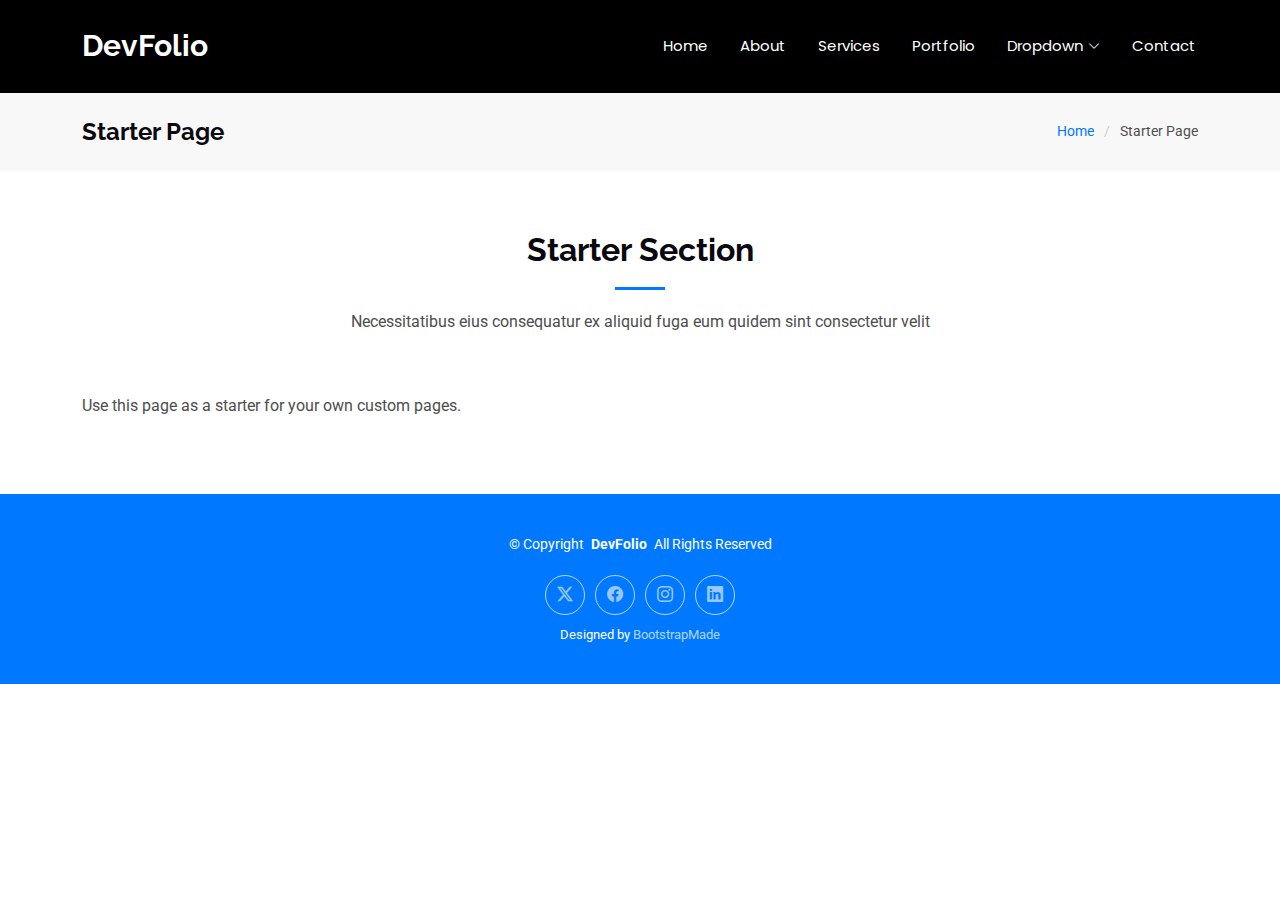
<file: starter-page.html>
<!DOCTYPE html>
<html lang="en">

<head>
  <meta charset="utf-8">
  <meta content="width=device-width, initial-scale=1.0" name="viewport">
  <title>Starter Page - DevFolio Bootstrap Template</title>
  <meta name="description" content="">
  <meta name="keywords" content="">

  <!-- Favicons -->
  <link href="assets/img/favicon.png" rel="icon">
  <link href="assets/img/apple-touch-icon.png" rel="apple-touch-icon">

  <!-- Fonts -->
  <link href="https://fonts.googleapis.com" rel="preconnect">
  <link href="https://fonts.gstatic.com" rel="preconnect" crossorigin>
  <link href="https://fonts.googleapis.com/css2?family=Roboto:ital,wght@0,100;0,300;0,400;0,500;0,700;0,900;1,100;1,300;1,400;1,500;1,700;1,900&family=Poppins:ital,wght@0,100;0,200;0,300;0,400;0,500;0,600;0,700;0,800;0,900;1,100;1,200;1,300;1,400;1,500;1,600;1,700;1,800;1,900&family=Raleway:ital,wght@0,100;0,200;0,300;0,400;0,500;0,600;0,700;0,800;0,900;1,100;1,200;1,300;1,400;1,500;1,600;1,700;1,800;1,900&display=swap" rel="stylesheet">

  <!-- Vendor CSS Files -->
  <link href="assets/vendor/bootstrap/css/bootstrap.min.css" rel="stylesheet">
  <link href="assets/vendor/bootstrap-icons/bootstrap-icons.css" rel="stylesheet">
  <link href="assets/vendor/aos/aos.css" rel="stylesheet">
  <link href="assets/vendor/glightbox/css/glightbox.min.css" rel="stylesheet">
  <link href="assets/vendor/swiper/swiper-bundle.min.css" rel="stylesheet">

  <!-- Main CSS File -->
  <link href="assets/css/main.css" rel="stylesheet">

  <!-- =======================================================
  * Template Name: DevFolio
  * Template URL: https://bootstrapmade.com/devfolio-bootstrap-portfolio-html-template/
  * Updated: Aug 07 2024 with Bootstrap v5.3.3
  * Author: BootstrapMade.com
  * License: https://bootstrapmade.com/license/
  ======================================================== -->
</head>

<body class="starter-page-page">

  <header id="header" class="header d-flex align-items-center sticky-top">
    <div class="container-fluid container-xl position-relative d-flex align-items-center justify-content-between">

      <a href="index.html" class="logo d-flex align-items-center">
        <!-- Uncomment the line below if you also wish to use an image logo -->
        <!-- <img src="assets/img/logo.png" alt=""> -->
        <h1 class="sitename">DevFolio</h1>
      </a>

      <nav id="navmenu" class="navmenu">
        <ul>
          <li><a href="#hero">Home<br></a></li>
          <li><a href="#about">About</a></li>
          <li><a href="#services">Services</a></li>
          <li><a href="#portfolio">Portfolio</a></li>
          <li class="dropdown"><a href="#"><span>Dropdown</span> <i class="bi bi-chevron-down toggle-dropdown"></i></a>
            <ul>
              <li><a href="#">Dropdown 1</a></li>
              <li class="dropdown"><a href="#"><span>Deep Dropdown</span> <i class="bi bi-chevron-down toggle-dropdown"></i></a>
                <ul>
                  <li><a href="#">Deep Dropdown 1</a></li>
                  <li><a href="#">Deep Dropdown 2</a></li>
                  <li><a href="#">Deep Dropdown 3</a></li>
                  <li><a href="#">Deep Dropdown 4</a></li>
                  <li><a href="#">Deep Dropdown 5</a></li>
                </ul>
              </li>
              <li><a href="#">Dropdown 2</a></li>
              <li><a href="#">Dropdown 3</a></li>
              <li><a href="#">Dropdown 4</a></li>
            </ul>
          </li>
          <li><a href="#contact">Contact</a></li>
        </ul>
        <i class="mobile-nav-toggle d-xl-none bi bi-list"></i>
      </nav>

    </div>
  </header>

  <main class="main">

    <!-- Page Title -->
    <div class="page-title" data-aos="fade">
      <div class="container d-lg-flex justify-content-between align-items-center">
        <h1 class="mb-2 mb-lg-0">Starter Page</h1>
        <nav class="breadcrumbs">
          <ol>
            <li><a href="index.html">Home</a></li>
            <li class="current">Starter Page</li>
          </ol>
        </nav>
      </div>
    </div><!-- End Page Title -->

    <!-- Starter Section Section -->
    <section id="starter-section" class="starter-section section">

      <!-- Section Title -->
      <div class="container section-title" data-aos="fade-up">
        <h2>Starter Section</h2>
        <p>Necessitatibus eius consequatur ex aliquid fuga eum quidem sint consectetur velit</p>
      </div><!-- End Section Title -->

      <div class="container" data-aos="fade-up">
        <p>Use this page as a starter for your own custom pages.</p>
      </div>

    </section><!-- /Starter Section Section -->

  </main>

  <footer id="footer" class="footer accent-background">

    <div class="container">
      <div class="copyright text-center ">
        <p>© <span>Copyright</span> <strong class="px-1 sitename">DevFolio</strong> <span>All Rights Reserved</span></p>
      </div>
      <div class="social-links d-flex justify-content-center">
        <a href=""><i class="bi bi-twitter-x"></i></a>
        <a href=""><i class="bi bi-facebook"></i></a>
        <a href=""><i class="bi bi-instagram"></i></a>
        <a href=""><i class="bi bi-linkedin"></i></a>
      </div>
      <div class="credits">
        <!-- All the links in the footer should remain intact. -->
        <!-- You can delete the links only if you've purchased the pro version. -->
        <!-- Licensing information: https://bootstrapmade.com/license/ -->
        <!-- Purchase the pro version with working PHP/AJAX contact form: [buy-url] -->
        Designed by <a href="https://bootstrapmade.com/">BootstrapMade</a>
      </div>
    </div>

  </footer>

  <!-- Scroll Top -->
  <a href="#" id="scroll-top" class="scroll-top d-flex align-items-center justify-content-center"><i class="bi bi-arrow-up-short"></i></a>

  <!-- Preloader -->
  <div id="preloader"></div>

  <!-- Vendor JS Files -->
  <script src="assets/vendor/bootstrap/js/bootstrap.bundle.min.js"></script>
  <script src="assets/vendor/php-email-form/validate.js"></script>
  <script src="assets/vendor/aos/aos.js"></script>
  <script src="assets/vendor/typed.js/typed.umd.js"></script>
  <script src="assets/vendor/waypoints/noframework.waypoints.js"></script>
  <script src="assets/vendor/purecounter/purecounter_vanilla.js"></script>
  <script src="assets/vendor/glightbox/js/glightbox.min.js"></script>
  <script src="assets/vendor/imagesloaded/imagesloaded.pkgd.min.js"></script>
  <script src="assets/vendor/isotope-layout/isotope.pkgd.min.js"></script>
  <script src="assets/vendor/swiper/swiper-bundle.min.js"></script>

  <!-- Main JS File -->
  <script src="assets/js/main.js"></script>

</body>

</html>
</file>
<file: assets/css/main.css>
:root {
  --default-font: "Roboto",  system-ui, -apple-system, "Segoe UI", Roboto, "Helvetica Neue", Arial, "Noto Sans", "Liberation Sans", sans-serif, "Apple Color Emoji", "Segoe UI Emoji", "Segoe UI Symbol", "Noto Color Emoji";
  --heading-font: "Raleway",  sans-serif;
  --nav-font: "Poppins",  sans-serif;
}

:root { 
  --background-color: #ffffff; /* Background color for the entire website, including individual sections */
  --default-color: #4e4e4e; /* Default color used for the majority of the text content across the entire website */
  --heading-color: #0a090f; /* Color for headings, subheadings and title throughout the website */
  --accent-color: #0078ff; /* Accent color that represents your brand on the website. It's used for buttons, links, and other elements that need to stand out */
  --surface-color: #ffffff; /* The surface color is used as a background of boxed elements within sections, such as cards, icon boxes, or other elements that require a visual separation from the global background. */
  --contrast-color: #ffffff; /* Contrast color for text, ensuring readability against backgrounds of accent, heading, or default colors. */
}

/* Nav Menu Colors - The following color variables are used specifically for the navigation menu. They are separate from the global colors to allow for more customization options */
:root {
  --nav-color: #ffffff;  /* The default color of the main navmenu links */
  --nav-hover-color: #ffffff; /* Applied to main navmenu links when they are hovered over or active */
  --nav-mobile-background-color: #ffffff; /* Used as the background color for mobile navigation menu */
  --nav-dropdown-background-color: #ffffff; /* Used as the background color for dropdown items that appear when hovering over primary navigation items */
  --nav-dropdown-color: #212529; /* Used for navigation links of the dropdown items in the navigation menu. */
  --nav-dropdown-hover-color: #0078ff; /* Similar to --nav-hover-color, this color is applied to dropdown navigation links when they are hovered over. */
}

/* Color Presets - These classes override global colors when applied to any section or element, providing reuse of the sam color scheme. */

.light-background {
  --background-color: #f9f9f9;
  --surface-color: #ffffff;
}

.dark-background {
  --background-color: #060606;
  --default-color: #ffffff;
  --heading-color: #ffffff;
  --surface-color: #252525;
  --contrast-color: #ffffff;
}

.accent-background {
  --background-color: #0078ff;
  --default-color: #ffffff;
  --heading-color: #ffffff;
  --accent-color: #ffffff;
  --surface-color: #3393ff;
  --contrast-color: #ffffff;
}

/* Smooth scroll */
:root {
  scroll-behavior: smooth;
}

/*--------------------------------------------------------------
# General Styling & Shared Classes
--------------------------------------------------------------*/
body {
  color: var(--default-color);
  background-color: var(--background-color);
  font-family: var(--default-font);
}

a {
  color: var(--accent-color);
  text-decoration: none;
  transition: 0.3s;
}

a:hover {
  color: color-mix(in srgb, var(--accent-color), transparent 25%);
  text-decoration: none;
}

h1,
h2,
h3,
h4,
h5,
h6 {
  color: var(--heading-color);
  font-family: var(--heading-font);
}

/* PHP Email Form Messages
------------------------------*/
.php-email-form .error-message {
  display: none;
  background: #df1529;
  color: #ffffff;
  text-align: left;
  padding: 15px;
  margin-bottom: 24px;
  font-weight: 600;
}

.php-email-form .sent-message {
  display: none;
  color: #ffffff;
  background: #059652;
  text-align: center;
  padding: 15px;
  margin-bottom: 24px;
  font-weight: 600;
}

.php-email-form .loading {
  display: none;
  background: var(--surface-color);
  text-align: center;
  padding: 15px;
  margin-bottom: 24px;
}

.php-email-form .loading:before {
  content: "";
  display: inline-block;
  border-radius: 50%;
  width: 24px;
  height: 24px;
  margin: 0 10px -6px 0;
  border: 3px solid var(--accent-color);
  border-top-color: var(--surface-color);
  animation: php-email-form-loading 1s linear infinite;
}

@keyframes php-email-form-loading {
  0% {
    transform: rotate(0deg);
  }

  100% {
    transform: rotate(360deg);
  }
}

/*--------------------------------------------------------------
# Global Header
--------------------------------------------------------------*/
.header {
  --background-color: #000000;
  --default-color: #ffffff;
  --heading-color: #ffffff;
  color: var(--default-color);
  background-color: var(--background-color);
  padding: 20px 0;
  transition: all 0.5s;
  z-index: 997;
}

.header .logo {
  line-height: 1;
}

.header .logo img {
  max-height: 32px;
  margin-right: 8px;
}

.header .logo h1 {
  font-size: 30px;
  margin: 0;
  font-weight: 700;
  color: var(--heading-color);
}

.scrolled .header {
  box-shadow: 0px 0 18px rgba(0, 0, 0, 0.1);
}

/*--------------------------------------------------------------
# Navigation Menu
--------------------------------------------------------------*/
/* Desktop Navigation */
@media (min-width: 1200px) {
  .navmenu {
    padding: 0;
  }

  .navmenu ul {
    margin: 0;
    padding: 0;
    display: flex;
    list-style: none;
    align-items: center;
  }

  .navmenu li {
    position: relative;
  }

  .navmenu>ul>li {
    white-space: nowrap;
    padding: 15px 14px;
  }

  .navmenu>ul>li:last-child {
    padding-right: 0;
  }

  .navmenu a,
  .navmenu a:focus {
    color: var(--nav-color);
    font-size: 15px;
    padding: 0 2px;
    font-family: var(--nav-font);
    font-weight: 400;
    display: flex;
    align-items: center;
    justify-content: space-between;
    white-space: nowrap;
    transition: 0.3s;
    position: relative;
  }

  .navmenu a i,
  .navmenu a:focus i {
    font-size: 12px;
    line-height: 0;
    margin-left: 5px;
    transition: 0.3s;
  }

  .navmenu>ul>li>a:before {
    content: "";
    position: absolute;
    width: 100%;
    height: 2px;
    bottom: -6px;
    left: 0;
    background-color: var(--nav-hover-color);
    visibility: hidden;
    width: 0px;
    transition: all 0.3s ease-in-out 0s;
  }

  .navmenu a:hover:before,
  .navmenu li:hover>a:before,
  .navmenu .active:before {
    visibility: visible;
    width: 100%;
  }

  .navmenu li:hover>a,
  .navmenu .active,
  .navmenu .active:focus {
    color: var(--nav-hover-color);
  }

  .navmenu .dropdown ul {
    margin: 0;
    padding: 10px 0;
    background: var(--nav-dropdown-background-color);
    display: block;
    position: absolute;
    visibility: hidden;
    left: 14px;
    top: 130%;
    opacity: 0;
    transition: 0.3s;
    border-radius: 4px;
    z-index: 99;
    box-shadow: 0px 0px 30px rgba(0, 0, 0, 0.1);
  }

  .navmenu .dropdown ul li {
    min-width: 200px;
  }

  .navmenu .dropdown ul a {
    padding: 10px 20px;
    font-size: 15px;
    text-transform: none;
    color: var(--nav-dropdown-color);
  }

  .navmenu .dropdown ul a i {
    font-size: 12px;
  }

  .navmenu .dropdown ul a:hover,
  .navmenu .dropdown ul .active:hover,
  .navmenu .dropdown ul li:hover>a {
    color: var(--nav-dropdown-hover-color);
  }

  .navmenu .dropdown:hover>ul {
    opacity: 1;
    top: 100%;
    visibility: visible;
  }

  .navmenu .dropdown .dropdown ul {
    top: 0;
    left: -90%;
    visibility: hidden;
  }

  .navmenu .dropdown .dropdown:hover>ul {
    opacity: 1;
    top: 0;
    left: -100%;
    visibility: visible;
  }
}

/* Mobile Navigation */
@media (max-width: 1199px) {
  .mobile-nav-toggle {
    color: var(--nav-color);
    font-size: 28px;
    line-height: 0;
    margin-right: 10px;
    cursor: pointer;
    transition: color 0.3s;
  }

  .navmenu {
    padding: 0;
    z-index: 9997;
  }

  .navmenu ul {
    display: none;
    list-style: none;
    position: absolute;
    inset: 60px 20px 20px 20px;
    padding: 10px 0;
    margin: 0;
    border-radius: 6px;
    background-color: var(--nav-mobile-background-color);
    border: 1px solid color-mix(in srgb, var(--default-color), transparent 90%);
    box-shadow: none;
    overflow-y: auto;
    transition: 0.3s;
    z-index: 9998;
  }

  .navmenu a,
  .navmenu a:focus {
    color: var(--nav-dropdown-color);
    padding: 10px 20px;
    font-family: var(--nav-font);
    font-size: 17px;
    font-weight: 500;
    display: flex;
    align-items: center;
    justify-content: space-between;
    white-space: nowrap;
    transition: 0.3s;
  }

  .navmenu a i,
  .navmenu a:focus i {
    font-size: 12px;
    line-height: 0;
    margin-left: 5px;
    width: 30px;
    height: 30px;
    display: flex;
    align-items: center;
    justify-content: center;
    border-radius: 50%;
    transition: 0.3s;
    background-color: color-mix(in srgb, var(--accent-color), transparent 90%);
  }

  .navmenu a i:hover,
  .navmenu a:focus i:hover {
    background-color: var(--accent-color);
    color: var(--contrast-color);
  }

  .navmenu a:hover,
  .navmenu .active,
  .navmenu .active:focus {
    color: var(--nav-dropdown-hover-color);
  }

  .navmenu .active i,
  .navmenu .active:focus i {
    background-color: var(--accent-color);
    color: var(--contrast-color);
    transform: rotate(180deg);
  }

  .navmenu .dropdown ul {
    position: static;
    display: none;
    z-index: 99;
    padding: 10px 0;
    margin: 10px 20px;
    background-color: var(--nav-dropdown-background-color);
    transition: all 0.5s ease-in-out;
  }

  .navmenu .dropdown ul ul {
    background-color: rgba(33, 37, 41, 0.1);
  }

  .navmenu .dropdown>.dropdown-active {
    display: block;
    background-color: rgba(33, 37, 41, 0.03);
  }

  .mobile-nav-active {
    overflow: hidden;
  }

  .mobile-nav-active .mobile-nav-toggle {
    color: #fff;
    position: absolute;
    font-size: 32px;
    top: 15px;
    right: 15px;
    margin-right: 0;
    z-index: 9999;
  }

  .mobile-nav-active .navmenu {
    position: fixed;
    overflow: hidden;
    inset: 0;
    background: rgba(33, 37, 41, 0.8);
    transition: 0.3s;
  }

  .mobile-nav-active .navmenu>ul {
    display: block;
  }
}

/*--------------------------------------------------------------
# Global Footer
--------------------------------------------------------------*/
.footer {
  color: var(--default-color);
  background-color: var(--background-color);
  font-size: 14px;
  padding: 40px 0;
  position: relative;
}

.footer .copyright p {
  margin-bottom: 0;
}

.footer .social-links {
  margin-top: 20px;
}

.footer .social-links a {
  display: flex;
  align-items: center;
  justify-content: center;
  width: 40px;
  height: 40px;
  border-radius: 50%;
  border: 1px solid color-mix(in srgb, var(--default-color), transparent 30%);
  font-size: 16px;
  color: color-mix(in srgb, var(--default-color), transparent 40%);
  margin: 0 5px;
  transition: 0.3s;
}

.footer .social-links a:hover {
  color: var(--default-color);
  border-color: var(--default-color);
}

.footer .credits {
  margin-top: 10px;
  font-size: 13px;
  text-align: center;
}

.footer .credits a {
  color: color-mix(in srgb, var(--default-color), transparent 30%);
}

/*--------------------------------------------------------------
# Preloader
--------------------------------------------------------------*/
#preloader {
  position: fixed;
  inset: 0;
  z-index: 999999;
  overflow: hidden;
  background: var(--background-color);
  transition: all 0.6s ease-out;
}

#preloader:before {
  content: "";
  position: fixed;
  top: calc(50% - 30px);
  left: calc(50% - 30px);
  border: 6px solid #ffffff;
  border-color: var(--accent-color) transparent var(--accent-color) transparent;
  border-radius: 50%;
  width: 60px;
  height: 60px;
  animation: animate-preloader 1.5s linear infinite;
}

@keyframes animate-preloader {
  0% {
    transform: rotate(0deg);
  }

  100% {
    transform: rotate(360deg);
  }
}

/*--------------------------------------------------------------
# Scroll Top Button
--------------------------------------------------------------*/
.scroll-top {
  position: fixed;
  visibility: hidden;
  opacity: 0;
  right: 15px;
  bottom: -15px;
  z-index: 99999;
  background-color: var(--accent-color);
  width: 44px;
  height: 44px;
  border-radius: 50px;
  transition: all 0.4s;
}

.scroll-top i {
  font-size: 24px;
  color: var(--contrast-color);
  line-height: 0;
}

.scroll-top:hover {
  background-color: color-mix(in srgb, var(--accent-color), transparent 20%);
  color: var(--contrast-color);
}

.scroll-top.active {
  visibility: visible;
  opacity: 1;
  bottom: 15px;
}

/*--------------------------------------------------------------
# Disable aos animation delay on mobile devices
--------------------------------------------------------------*/
@media screen and (max-width: 768px) {
  [data-aos-delay] {
    transition-delay: 0 !important;
  }
}

/*--------------------------------------------------------------
# Global Page Titles & Breadcrumbs
--------------------------------------------------------------*/
.page-title {
  --background-color: color-mix(in srgb, var(--default-color), transparent 96%);
  color: var(--default-color);
  background-color: var(--background-color);
  padding: 25px 0;
  position: relative;
}

.page-title h1 {
  font-size: 24px;
  font-weight: 700;
}

.page-title .breadcrumbs ol {
  display: flex;
  flex-wrap: wrap;
  list-style: none;
  padding: 0;
  margin: 0;
  font-size: 14px;
  font-weight: 400;
}

.page-title .breadcrumbs ol li+li {
  padding-left: 10px;
}

.page-title .breadcrumbs ol li+li::before {
  content: "/";
  display: inline-block;
  padding-right: 10px;
  color: color-mix(in srgb, var(--default-color), transparent 70%);
}

/*--------------------------------------------------------------
# Global Sections
--------------------------------------------------------------*/
section,
.section {
  color: var(--default-color);
  background-color: var(--background-color);
  padding: 60px 0;
  scroll-margin-top: 92px;
  overflow: clip;
}

@media (max-width: 1199px) {

  section,
  .section {
    scroll-margin-top: 76px;
  }
}

/*--------------------------------------------------------------
# Global Section Titles
--------------------------------------------------------------*/
.section-title {
  text-align: center;
  padding-bottom: 60px;
  position: relative;
}

.section-title h2 {
  font-size: 32px;
  font-weight: 700;
  margin-bottom: 20px;
  padding-bottom: 20px;
  position: relative;
}

.section-title h2:after {
  content: "";
  position: absolute;
  display: block;
  width: 50px;
  height: 3px;
  background: var(--accent-color);
  left: 0;
  right: 0;
  bottom: 0;
  margin: auto;
}

.section-title p {
  margin-bottom: 0;
}

/*--------------------------------------------------------------
# Hero Section
--------------------------------------------------------------*/
.hero {
  width: 100%;
  min-height: calc(100vh - 92px);
  position: relative;
  padding: 60px 0;
  display: flex;
  align-items: center;
  justify-content: center;
}

.hero img {
  position: absolute;
  inset: 0;
  display: block;
  width: 100%;
  height: 100%;
  object-fit: cover;
  z-index: 1;
}

.hero:before {
  content: "";
  background: color-mix(in srgb, var(--background-color), transparent 30%);
  position: absolute;
  inset: 0;
  z-index: 2;
}

.hero .container {
  position: relative;
  z-index: 3;
}

.hero h2 {
  margin: 0;
  font-size: 64px;
  font-weight: 700;
}

.hero p {
  margin: 5px 0 0 0;
  font-size: 36px;
  font-weight: 600;
}

.hero p span {
  letter-spacing: 1px;
}

@media (max-width: 768px) {
  .hero h2 {
    font-size: 32px;
  }

  .hero p {
    font-size: 20px;
  }
}

/*--------------------------------------------------------------
# About Section
--------------------------------------------------------------*/
.about .container {
  background-color: var(--surface-color);
  box-shadow: 0px 2px 15px rgba(0, 0, 0, 0.1);
  padding: 30px;
}

.about .skills-content h5 {
  font-size: 18px;
  font-weight: 700;
  margin: 30px 0 15px 0;
}

.about .progress {
  height: 36px;
  display: block;
  background: none;
  border-radius: 0;
  margin-top: 15px;
}

.about .progress .skill {
  color: var(--default-color);
  padding: 0;
  margin: 0 0 6px 0;
  text-transform: uppercase;
  display: block;
  font-weight: 600;
  font-family: var(--heading-font);
}

.about .progress .skill .val {
  float: right;
  font-style: normal;
}

.about .progress-bar-wrap {
  background: color-mix(in srgb, var(--default-color), transparent 90%);
  height: 10px;
}

.about .progress-bar {
  width: 1px;
  height: 10px;
  transition: 0.9s;
  background-color: var(--accent-color);
}

.about .about-me h4 {
  font-size: 28px;
  position: relative;
  padding-bottom: 10px;
  margin-bottom: 30px;
  font-weight: 700;
}

.about .about-me h4:after {
  content: "";
  position: absolute;
  display: block;
  width: 64px;
  height: 3px;
  background: var(--accent-color);
  left: 0;
  bottom: 0;
  margin: auto;
}

.about .about-me p {
  font-size: 18px;
}

/*--------------------------------------------------------------
# Resume Section
--------------------------------------------------------------*/
.resume .resume-title {
  color: var(--heading-color);
  font-size: 26px;
  font-weight: 700;
  margin-top: 20px;
  margin-bottom: 20px;
}

.resume .resume-item {
  padding: 0 0 20px 20px;
  margin-top: -2px;
  border-left: 2px solid var(--accent-color);
  position: relative;
}

.resume .resume-item h4 {
  line-height: 18px;
  font-size: 18px;
  font-weight: 600;
  text-transform: uppercase;
  color: color-mix(in srgb, var(--default-color), transparent 20%);
  margin-bottom: 10px;
}

.resume .resume-item h5 {
  font-size: 16px;
  padding: 5px 15px;
  display: inline-block;
  font-weight: 600;
  margin-bottom: 10px;
}

.resume .resume-item ul {
  padding-left: 20px;
}

.resume .resume-item ul li {
  padding-bottom: 10px;
}

.resume .resume-item:last-child {
  padding-bottom: 0;
}

.resume .resume-item::before {
  content: "";
  position: absolute;
  width: 16px;
  height: 16px;
  border-radius: 50px;
  left: -9px;
  top: 0;
  background: var(--background-color);
  border: 2px solid var(--accent-color);
}

/*--------------------------------------------------------------
# Services Section
--------------------------------------------------------------*/
.services .service-item {
  background-color: var(--surface-color);
  box-shadow: 0px 5px 90px 0px rgba(0, 0, 0, 0.1);
  padding: 60px 30px;
  transition: all ease-in-out 0.3s;
  border-radius: 18px;
  border-bottom: 5px solid var(--surface-color);
  height: 100%;
}

.services .service-item .icon {
  color: var(--contrast-color);
  background: var(--accent-color);
  margin: 0;
  width: 64px;
  height: 64px;
  border-radius: 50px;
  display: flex;
  align-items: center;
  justify-content: center;
  margin-bottom: 20px;
  font-size: 28px;
  transition: ease-in-out 0.3s;
}

.services .service-item h3 {
  font-weight: 700;
  margin: 10px 0 15px 0;
  font-size: 22px;
  transition: ease-in-out 0.3s;
}

.services .service-item p {
  line-height: 24px;
  font-size: 14px;
  margin-bottom: 0;
}

@media (min-width: 1365px) {
  .services .service-item:hover {
    transform: translateY(-10px);
    border-color: var(--accent-color);
  }

  .services .service-item:hover h3 {
    color: var(--accent-color);
  }
}

/*--------------------------------------------------------------
# Stats Section
--------------------------------------------------------------*/
.stats {
  position: relative;
  padding: 120px 0;
}

.stats img {
  position: absolute;
  inset: 0;
  display: block;
  width: 100%;
  height: 100%;
  object-fit: cover;
  z-index: 1;
}

.stats:before {
  content: "";
  background: color-mix(in srgb, var(--background-color), transparent 40%);
  position: absolute;
  inset: 0;
  z-index: 2;
}

.stats .container {
  position: relative;
  z-index: 3;
}

.stats .stats-item {
  padding: 30px;
  width: 100%;
}

.stats .stats-item span {
  font-size: 48px;
  display: block;
  color: var(--default-color);
  font-weight: 700;
}

.stats .stats-item p {
  padding: 0;
  margin: 0;
  font-family: var(--heading-font);
  font-size: 16px;
  font-weight: 700;
  color: color-mix(in srgb, var(--default-color), transparent 40%);
}

/*--------------------------------------------------------------
# Portfolio Section
--------------------------------------------------------------*/
.portfolio .portfolio-filters {
  padding: 0;
  margin: 0 auto 20px auto;
  list-style: none;
  text-align: center;
}

.portfolio .portfolio-filters li {
  cursor: pointer;
  display: inline-block;
  padding: 0;
  font-size: 16px;
  font-weight: 600;
  margin: 0 10px;
  line-height: 1;
  text-transform: uppercase;
  margin-bottom: 5px;
  transition: all 0.3s ease-in-out;
}

.portfolio .portfolio-filters li:hover,
.portfolio .portfolio-filters li.filter-active {
  color: var(--accent-color);
}

.portfolio .portfolio-filters li:first-child {
  margin-left: 0;
}

.portfolio .portfolio-filters li:last-child {
  margin-right: 0;
}

@media (max-width: 575px) {
  .portfolio .portfolio-filters li {
    font-size: 14px;
    margin: 0 5px;
  }
}

.portfolio .portfolio-item {
  position: relative;
}

.portfolio .portfolio-item .portfolio-info {
  opacity: 0;
  position: absolute;
  left: 30px;
  right: 30px;
  bottom: 0;
  z-index: 3;
  transition: all ease-in-out 0.3s;
  background: color-mix(in srgb, var(--background-color), transparent 10%);
  padding: 15px;
}

.portfolio .portfolio-item .portfolio-info h4 {
  font-size: 18px;
  font-weight: 600;
  padding-right: 50px;
}

.portfolio .portfolio-item .portfolio-info p {
  color: color-mix(in srgb, var(--default-color), transparent 30%);
  font-size: 14px;
  margin-bottom: 0;
  padding-right: 50px;
}

.portfolio .portfolio-item .portfolio-info .preview-link,
.portfolio .portfolio-item .portfolio-info .details-link {
  position: absolute;
  right: 50px;
  font-size: 24px;
  top: calc(50% - 14px);
  color: color-mix(in srgb, var(--default-color), transparent 30%);
  transition: 0.3s;
  line-height: 0;
}

.portfolio .portfolio-item .portfolio-info .preview-link:hover,
.portfolio .portfolio-item .portfolio-info .details-link:hover {
  color: var(--accent-color);
}

.portfolio .portfolio-item .portfolio-info .details-link {
  right: 14px;
  font-size: 28px;
}

.portfolio .portfolio-item:hover .portfolio-info {
  opacity: 1;
  bottom: 20px;
}

/*--------------------------------------------------------------
# Pricing Section
--------------------------------------------------------------*/
.pricing .pricing-item {
  border-bottom: 1px dashed color-mix(in srgb, var(--default-color), transparent 60%);
  width: 100%;
  height: 100%;
  padding: 0 0 15px 0;
}

.pricing .pricing-item h3 {
  margin: 0;
  font-size: 20px;
  font-weight: 600;
}

.pricing .pricing-item h4 {
  margin: 0;
  font-size: 18px;
  color: var(--accent-color);
}

/*--------------------------------------------------------------
# Faq Section
--------------------------------------------------------------*/
.faq .content h3 {
  font-weight: 400;
  font-size: 34px;
}

.faq .content p {
  font-size: 15px;
  color: color-mix(in srgb, var(--default-color), transparent 30%);
}

.faq .faq-container .faq-item {
  background-color: var(--surface-color);
  position: relative;
  padding: 20px;
  margin-bottom: 20px;
  box-shadow: 0px 5px 25px 0px rgba(0, 0, 0, 0.1);
  overflow: hidden;
}

.faq .faq-container .faq-item:last-child {
  margin-bottom: 0;
}

.faq .faq-container .faq-item h3 {
  font-weight: 600;
  font-size: 18px;
  line-height: 24px;
  margin: 0 30px 0 0;
  transition: 0.3s;
  cursor: pointer;
  display: flex;
  align-items: flex-start;
}

.faq .faq-container .faq-item h3 .num {
  color: var(--accent-color);
  padding-right: 5px;
}

.faq .faq-container .faq-item h3:hover {
  color: var(--accent-color);
}

.faq .faq-container .faq-item .faq-content {
  display: grid;
  grid-template-rows: 0fr;
  transition: 0.3s ease-in-out;
  visibility: hidden;
  opacity: 0;
}

.faq .faq-container .faq-item .faq-content p {
  margin-bottom: 0;
  overflow: hidden;
}

.faq .faq-container .faq-item .faq-toggle {
  position: absolute;
  top: 20px;
  right: 20px;
  font-size: 16px;
  line-height: 0;
  transition: 0.3s;
  cursor: pointer;
}

.faq .faq-container .faq-item .faq-toggle:hover {
  color: var(--accent-color);
}

.faq .faq-container .faq-active h3 {
  color: var(--accent-color);
}

.faq .faq-container .faq-active .faq-content {
  grid-template-rows: 1fr;
  visibility: visible;
  opacity: 1;
  padding-top: 10px;
}

.faq .faq-container .faq-active .faq-toggle {
  transform: rotate(90deg);
  color: var(--accent-color);
}

/*--------------------------------------------------------------
# Testimonials Section
--------------------------------------------------------------*/
.testimonials {
  padding: 80px 0;
  position: relative;
}

.testimonials:before {
  content: "";
  background: color-mix(in srgb, var(--background-color), transparent 30%);
  position: absolute;
  inset: 0;
  z-index: 2;
}

.testimonials .testimonials-bg {
  position: absolute;
  inset: 0;
  display: block;
  width: 100%;
  height: 100%;
  object-fit: cover;
  z-index: 1;
}

.testimonials .container {
  position: relative;
  z-index: 3;
}

.testimonials .testimonials-carousel,
.testimonials .testimonials-slider {
  overflow: hidden;
}

.testimonials .testimonial-item {
  text-align: center;
}

.testimonials .testimonial-item .testimonial-img {
  width: 100px;
  border-radius: 50%;
  border: 6px solid color-mix(in srgb, var(--default-color), transparent 85%);
  margin: 0 auto;
}

.testimonials .testimonial-item h3 {
  font-size: 20px;
  font-weight: bold;
  margin: 10px 0 5px 0;
}

.testimonials .testimonial-item h4 {
  font-size: 14px;
  margin: 0 0 15px 0;
  color: color-mix(in srgb, var(--default-color), transparent 40%);
}

.testimonials .testimonial-item .stars {
  margin-bottom: 15px;
}

.testimonials .testimonial-item .stars i {
  color: #ffc107;
  margin: 0 1px;
}

.testimonials .testimonial-item .quote-icon-left,
.testimonials .testimonial-item .quote-icon-right {
  color: color-mix(in srgb, var(--default-color), transparent 40%);
  font-size: 26px;
  line-height: 0;
}

.testimonials .testimonial-item .quote-icon-left {
  display: inline-block;
  left: -5px;
  position: relative;
}

.testimonials .testimonial-item .quote-icon-right {
  display: inline-block;
  right: -5px;
  position: relative;
  top: 10px;
  transform: scale(-1, -1);
}

.testimonials .testimonial-item p {
  font-style: italic;
  margin: 0 auto 15px auto;
}

.testimonials .swiper-wrapper {
  height: auto;
}

.testimonials .swiper-pagination {
  margin-top: 20px;
  position: relative;
}

.testimonials .swiper-pagination .swiper-pagination-bullet {
  width: 12px;
  height: 12px;
  background-color: color-mix(in srgb, var(--default-color), transparent 50%);
  opacity: 0.5;
}

.testimonials .swiper-pagination .swiper-pagination-bullet-active {
  background-color: var(--default-color);
  opacity: 1;
}

@media (min-width: 992px) {
  .testimonials .testimonial-item p {
    width: 80%;
  }
}

/*--------------------------------------------------------------
# Contact Section
--------------------------------------------------------------*/
.contact .info-wrap {
  background-color: var(--surface-color);
  box-shadow: 0px 0px 20px rgba(0, 0, 0, 0.1);
  padding: 30px;
  margin-bottom: 30px;
}

.contact .info-item i {
  font-size: 20px;
  color: var(--accent-color);
  width: 56px;
  height: 56px;
  display: flex;
  justify-content: center;
  align-items: center;
  transition: all 0.3s ease-in-out;
  border-radius: 50%;
  border: 1px solid color-mix(in srgb, var(--accent-color), transparent 40%);
  margin-right: 15px;
}

.contact .info-item h3 {
  font-size: 18px;
  font-weight: 700;
  margin: 0 0 2px 0;
}

.contact .info-item p {
  padding: 0;
  margin-bottom: 0;
  font-size: 14px;
}

.contact .info-item:hover i {
  background: var(--accent-color);
  color: var(--contrast-color);
}

.contact .php-email-form {
  background-color: var(--surface-color);
  box-shadow: 0px 0px 20px rgba(0, 0, 0, 0.1);
  padding: 30px;
}

@media (max-width: 575px) {
  .contact .php-email-form {
    padding: 20px;
  }
}

.contact .php-email-form input[type=text],
.contact .php-email-form input[type=email],
.contact .php-email-form textarea {
  font-size: 14px;
  padding: 10px 15px;
  box-shadow: none;
  border-radius: 0;
  color: var(--default-color);
  background-color: color-mix(in srgb, var(--background-color), transparent 50%);
  border-color: color-mix(in srgb, var(--default-color), transparent 80%);
}

.contact .php-email-form input[type=text]:focus,
.contact .php-email-form input[type=email]:focus,
.contact .php-email-form textarea:focus {
  border-color: var(--accent-color);
}

.contact .php-email-form input[type=text]::placeholder,
.contact .php-email-form input[type=email]::placeholder,
.contact .php-email-form textarea::placeholder {
  color: color-mix(in srgb, var(--default-color), transparent 70%);
}

.contact .php-email-form button[type=submit] {
  color: var(--contrast-color);
  background: var(--accent-color);
  border: 0;
  padding: 10px 30px;
  transition: 0.4s;
  border-radius: 50px;
}

.contact .php-email-form button[type=submit]:hover {
  background: color-mix(in srgb, var(--accent-color), transparent 20%);
}

/*--------------------------------------------------------------
# Portfolio Details Section
--------------------------------------------------------------*/
.portfolio-details .portfolio-details-slider img {
  width: 100%;
}

.portfolio-details .swiper-wrapper {
  height: auto;
}

.portfolio-details .swiper-button-prev,
.portfolio-details .swiper-button-next {
  width: 48px;
  height: 48px;
}

.portfolio-details .swiper-button-prev:after,
.portfolio-details .swiper-button-next:after {
  color: rgba(255, 255, 255, 0.8);
  background-color: rgba(0, 0, 0, 0.15);
  font-size: 24px;
  border-radius: 50%;
  width: 48px;
  height: 48px;
  display: flex;
  align-items: center;
  justify-content: center;
  transition: 0.3s;
}

.portfolio-details .swiper-button-prev:hover:after,
.portfolio-details .swiper-button-next:hover:after {
  background-color: rgba(0, 0, 0, 0.3);
}

@media (max-width: 575px) {

  .portfolio-details .swiper-button-prev,
  .portfolio-details .swiper-button-next {
    display: none;
  }
}

.portfolio-details .swiper-pagination {
  margin-top: 20px;
  position: relative;
}

.portfolio-details .swiper-pagination .swiper-pagination-bullet {
  width: 10px;
  height: 10px;
  background-color: color-mix(in srgb, var(--default-color), transparent 85%);
  opacity: 1;
}

.portfolio-details .swiper-pagination .swiper-pagination-bullet-active {
  background-color: var(--accent-color);
}

.portfolio-details .portfolio-info h3 {
  font-size: 22px;
  font-weight: 700;
  margin-bottom: 20px;
  padding-bottom: 20px;
  position: relative;
}

.portfolio-details .portfolio-info h3:after {
  content: "";
  position: absolute;
  display: block;
  width: 50px;
  height: 3px;
  background: var(--accent-color);
  left: 0;
  bottom: 0;
}

.portfolio-details .portfolio-info ul {
  list-style: none;
  padding: 0;
  font-size: 15px;
}

.portfolio-details .portfolio-info ul li {
  display: flex;
  flex-direction: column;
  padding-bottom: 15px;
}

.portfolio-details .portfolio-info ul strong {
  text-transform: uppercase;
  font-weight: 400;
  color: color-mix(in srgb, var(--default-color), transparent 50%);
  font-size: 14px;
}

.portfolio-details .portfolio-info .btn-visit {
  padding: 8px 40px;
  background: var(--accent-color);
  color: var(--contrast-color);
  border-radius: 50px;
  transition: 0.3s;
}

.portfolio-details .portfolio-info .btn-visit:hover {
  background: color-mix(in srgb, var(--accent-color), transparent 20%);
}

.portfolio-details .portfolio-description h2 {
  font-size: 26px;
  font-weight: 700;
  margin-bottom: 20px;
}

.portfolio-details .portfolio-description p {
  padding: 0;
}

.portfolio-details .portfolio-description .testimonial-item {
  padding: 30px 30px 0 30px;
  position: relative;
  background: color-mix(in srgb, var(--default-color), transparent 97%);
  margin-bottom: 50px;
}

.portfolio-details .portfolio-description .testimonial-item .testimonial-img {
  width: 90px;
  border-radius: 50px;
  border: 6px solid var(--background-color);
  float: left;
  margin: 0 10px 0 0;
}

.portfolio-details .portfolio-description .testimonial-item h3 {
  font-size: 18px;
  font-weight: bold;
  margin: 15px 0 5px 0;
  padding-top: 20px;
}

.portfolio-details .portfolio-description .testimonial-item h4 {
  font-size: 14px;
  color: #6c757d;
  margin: 0;
}

.portfolio-details .portfolio-description .testimonial-item .quote-icon-left,
.portfolio-details .portfolio-description .testimonial-item .quote-icon-right {
  color: color-mix(in srgb, var(--accent-color), transparent 50%);
  font-size: 26px;
  line-height: 0;
}

.portfolio-details .portfolio-description .testimonial-item .quote-icon-left {
  display: inline-block;
  left: -5px;
  position: relative;
}

.portfolio-details .portfolio-description .testimonial-item .quote-icon-right {
  display: inline-block;
  right: -5px;
  position: relative;
  top: 10px;
  transform: scale(-1, -1);
}

.portfolio-details .portfolio-description .testimonial-item p {
  font-style: italic;
  margin: 0 0 15px 0 0 0;
  padding: 0;
}

/*--------------------------------------------------------------
# Service Details Section
--------------------------------------------------------------*/
.service-details .services-list {
  background-color: var(--surface-color);
  padding: 10px 30px;
  border: 1px solid color-mix(in srgb, var(--default-color), transparent 90%);
  margin-bottom: 20px;
}

.service-details .services-list a {
  display: block;
  line-height: 1;
  padding: 8px 0 8px 15px;
  border-left: 3px solid color-mix(in srgb, var(--default-color), transparent 70%);
  margin: 20px 0;
  color: color-mix(in srgb, var(--default-color), transparent 20%);
  transition: 0.3s;
}

.service-details .services-list a.active {
  color: var(--heading-color);
  font-weight: 700;
  border-color: var(--accent-color);
}

.service-details .services-list a:hover {
  border-color: var(--accent-color);
}

.service-details .services-img {
  margin-bottom: 20px;
}

.service-details h3 {
  font-size: 26px;
  font-weight: 700;
}

.service-details h4 {
  font-size: 20px;
  font-weight: 700;
}

.service-details p {
  font-size: 15px;
}

.service-details ul {
  list-style: none;
  padding: 0;
  font-size: 15px;
}

.service-details ul li {
  padding: 5px 0;
  display: flex;
  align-items: center;
}

.service-details ul i {
  font-size: 20px;
  margin-right: 8px;
  color: var(--accent-color);
}

/*--------------------------------------------------------------
# Starter Section Section
--------------------------------------------------------------*/
.starter-section {
  /* Add your styles here */
}
</file>
